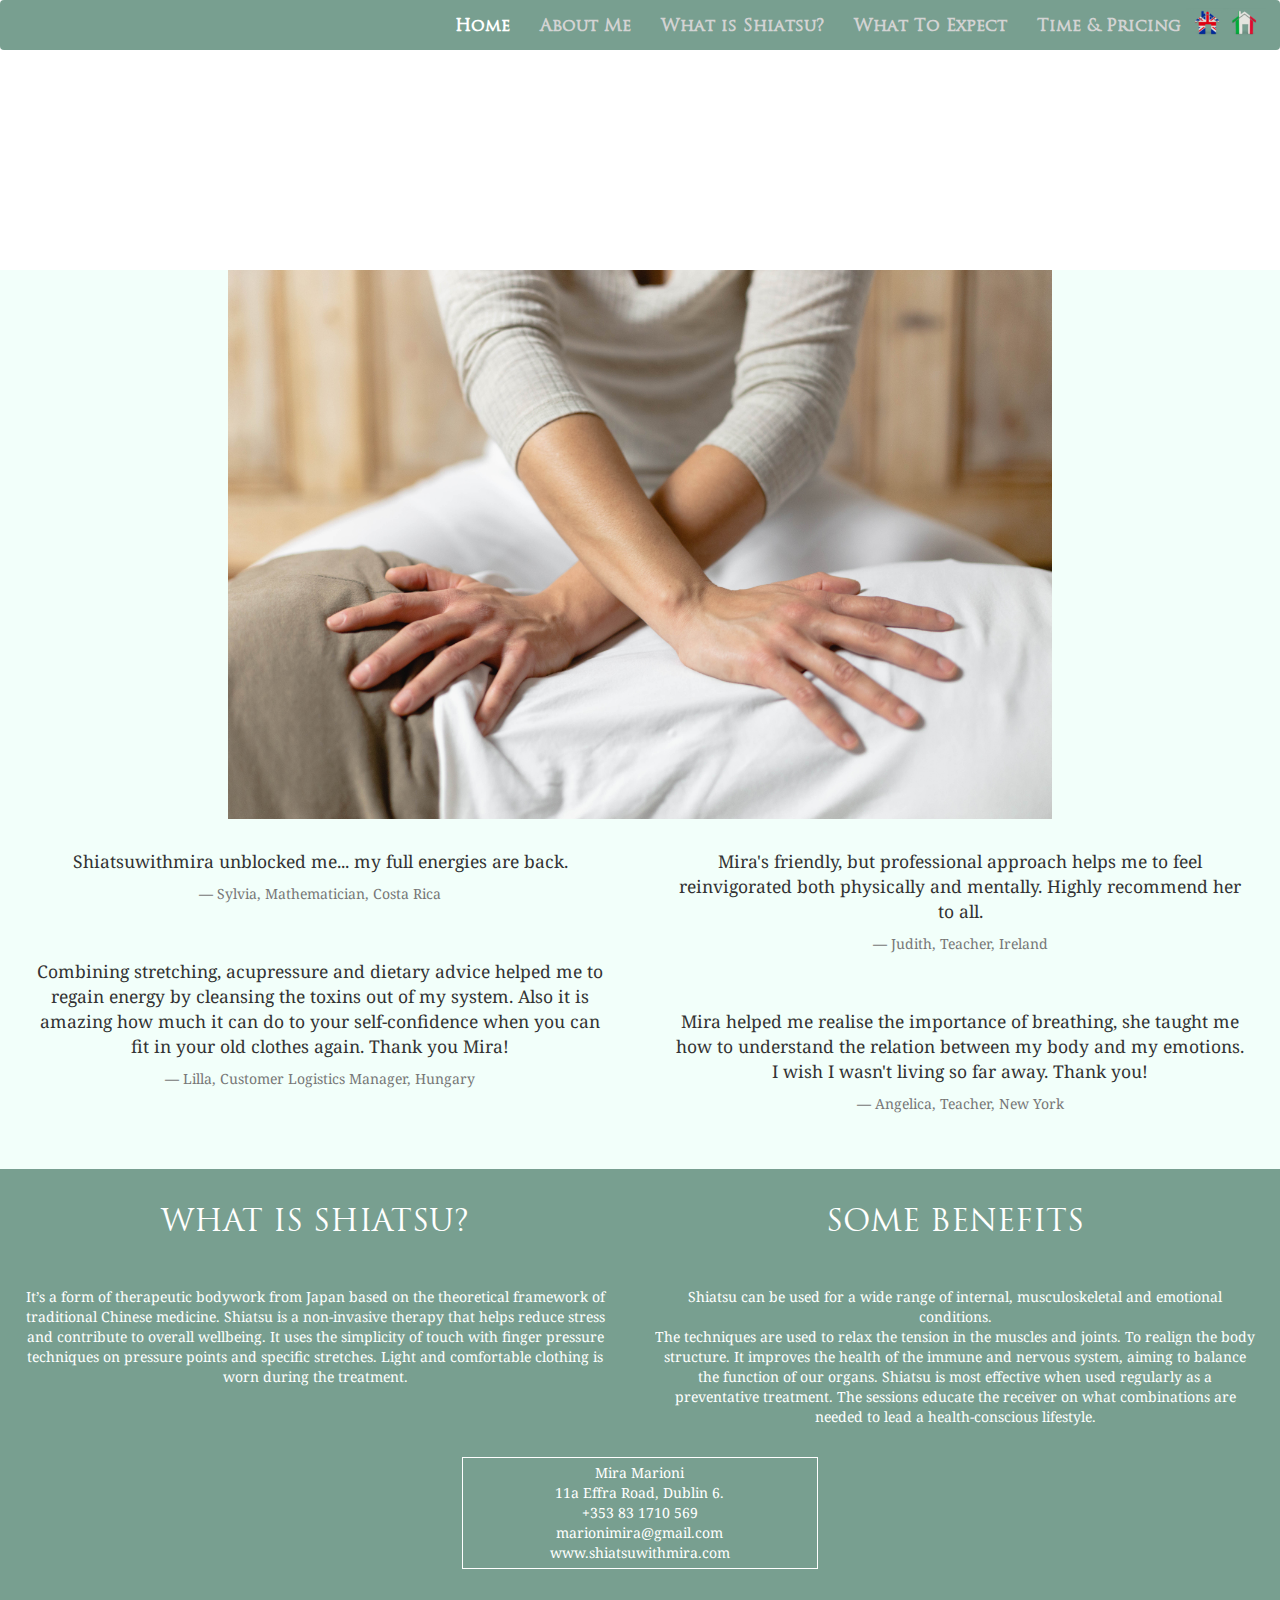
<file: index.html>
<!DOCTYPE html>
<html lang="en-us">

<head>
	<meta charset="utf-8">
	<meta name="viewport" content="width=device-width, initial-scale=1.0">
	<title>Shiatsu With Mira </title>
	<link rel="stylesheet" href="https://maxcdn.bootstrapcdn.com/bootstrap/3.3.7/css/bootstrap.min.css">
	<link href="https://fonts.googleapis.com/css?family=Roboto:400,400i,700,700i" rel="stylesheet">
	<link href="https://fonts.googleapis.com/css?family=Dancing+Script|Cinzel" rel="stylesheet">
	<link href="https://fonts.googleapis.com/css?family=Noto+Serif&display=swap" rel="stylesheet">
	<link rel="stylesheet" href="css/style.css">
	<script type="text/javascript" src="js/script.js"></script>
</head>

<body>
	<nav class="navbar navbar-default">
		<div class="container-fluid">
			<div class="navbar-header">

				<button type="button" class="navbar-toggle collapsed" data-toggle="collapse" data-target="#navbar">
                    <span class="sr-only">Toggle navigation</span>
                    <span class="icon-bar"></span>
                    <span class="icon-bar"></span>
                    <span class="icon-bar"></span>
                </button>
			</div>

			<div class="navbar-collapse collapse" id="navbar">
				<ul class="nav navbar-nav navbar-right">
					<li class="active"><a href="index.html">Home</a></li>
					<li><a href="about.html">About Me</a></li>
					<li><a href="shiatsu.html">What is Shiatsu?</a></li>
					<li><a href="expect.html">What To Expect</a></li>
					<li><a href="contact.html">Time & Pricing</a></li>
					<li><button class="selectLanguage" onclick="javascript:selectEnglish()"><img src="images/english.png" height="32"></button>
						<button class="selectLanguage" onclick="javascript:selectItalian()"><img src="images/italian.png" height="32"></button>
					</li>
				</ul>
			</div>
		</div>
	</nav>
	<div class="outer">
		<div class="callout-container">
		</div>
	</div>

	<div class="container-wrapper">
		<div class="container-fluid quotes-container content-container">
			<!-- Testimonials -->
			<section class="quotes">

				<div class="row">
					<div class="col-sm-12 col-md-8 col-md-offset-2">
						<div class="media">

							<div class="media-body">
								<img style="margin-bottom: 20px;" width="100%" src="images/homepage.jpg">
							</div>
							</div>
						</div>
					</div>
					<div class="row">

						<div class="col-sm-12 col-md-6">
							<div class="media">

								<div class="media-body">
									<blockquote class="quote">
										<p>Shiatsuwithmira unblocked me... my full energies are back.</p>
										<footer>Sylvia, Mathematician, Costa Rica</footer>
									</blockquote>
								</div>
							</div>
							<div class="media">

								<div class="media-body">
									<blockquote class="quote">
										<p>Combining stretching, acupressure and dietary advice helped me to regain
											energy by cleansing the toxins out of my system. Also it is amazing how much
											it can do to your self-confidence when you can fit in your old clothes
											again. Thank you Mira!</p>
										<footer>Lilla, Customer Logistics Manager, Hungary</footer>
									</blockquote>
								</div>
							</div>
						</div>
						<div class="col-sm-12 col-md-6">
							<div class="media">
								<div class="media-body">
									<blockquote class="quote">
										<p>Mira's friendly, but professional approach helps me to feel reinvigorated
											both physically and mentally. Highly recommend her to all. </p>
										<footer>Judith, Teacher, Ireland</footer>
									</blockquote>
								</div>
							</div>
							<div class="media">
								<div class="media-body">
									<blockquote class="quote">
										<p>Mira helped me realise the importance of breathing, she taught me how to
											understand the relation between my body and my emotions. I wish I wasn't
											living so far away. Thank you!</p>
										<footer>Angelica, Teacher, New York</footer>
									</blockquote>
								</div>
							</div>
						</div>
					</div>
			</section>
			<!--/Testimonials-->
		</div>
	</div>
	<div class="container-wrapper">
		<div class="container-fluid about-container content-container">
			<!-- /Shiatsu Benefits -->

			<section class="quotes">
				<div class="row">
					<div class="col-sm-6">
						<div class="media">
							<div class="media-left">
								<div class="page-header">
									<h2 class="text-uppercase"><a href="shiatsu.html">What is Shiatsu?</a></h2>
								</div>
								<p>
									It’s a form of therapeutic bodywork from Japan based on the theoretical framework of
									traditional Chinese medicine. Shiatsu is a non-invasive therapy that helps reduce
									stress and contribute to overall wellbeing. It uses the simplicity of touch with
									finger pressure techniques on pressure points and specific stretches. Light and
									comfortable clothing is worn during the treatment.
								</p>
							</div>
						</div>
					</div>
					<div class="col-sm-6">
						<div class="media">
							<div class="media-left">
								<div class="page-header">
									<h2 class="text-uppercase"><a href="expect.html">Some benefits</a></h2>
								</div>
								<p>
									<p>
										Shiatsu can be used for a wide range of internal, musculoskeletal and emotional
										conditions.<br />
The techniques are used to relax the tension in the muscles and joints. To realign the body structure. It
improves the health of the immune and nervous system, aiming to balance the function of our organs.
Shiatsu is most effective when used regularly as a preventative treatment. The sessions educate the
receiver on what combinations are needed to lead a health-conscious lifestyle.
									</p>
									</p>
							</div>
						</div>
					</div>
				</div>
				<div class="row">
					<div class="col-md-4 col-md-offset-4">
						<div class="contact-box">
							Mira Marioni<br> 11a Effra Road, Dublin 6.<br> +353 83 1710 569<br>
							<a href="mailto:marionimira@gmail.com">marionimira@gmail.com</a>
							<br>www.shiatsuwithmira.com
                                    </div>
						</div>
					</div>
			</section>
			<!--/Testimonials-->
		</div>
	</div>



	<script src="https://code.jquery.com/jquery-3.2.1.min.js"
		integrity="sha256-hwg4gsxgFZhOsEEamdOYGBf13FyQuiTwlAQgxVSNgt4=" crossorigin="anonymous"></script>
	<script src="https://maxcdn.bootstrapcdn.com/bootstrap/3.3.7/js/bootstrap.min.js"
		integrity="sha384-Tc5IQib027qvyjSMfHjOMaLkfuWVxZxUPnCJA7l2mCWNIpG9mGCD8wGNIcPD7Txa" crossorigin="anonymous">
	</script>
	<script>
		$(document).ready(function() {
            if ($(".callout-container").css("display") == "none") {
            $(".callout-container").css("display", "flex").hide().fadeIn(5000)
            }
        });
	</script>
</body>
</file>
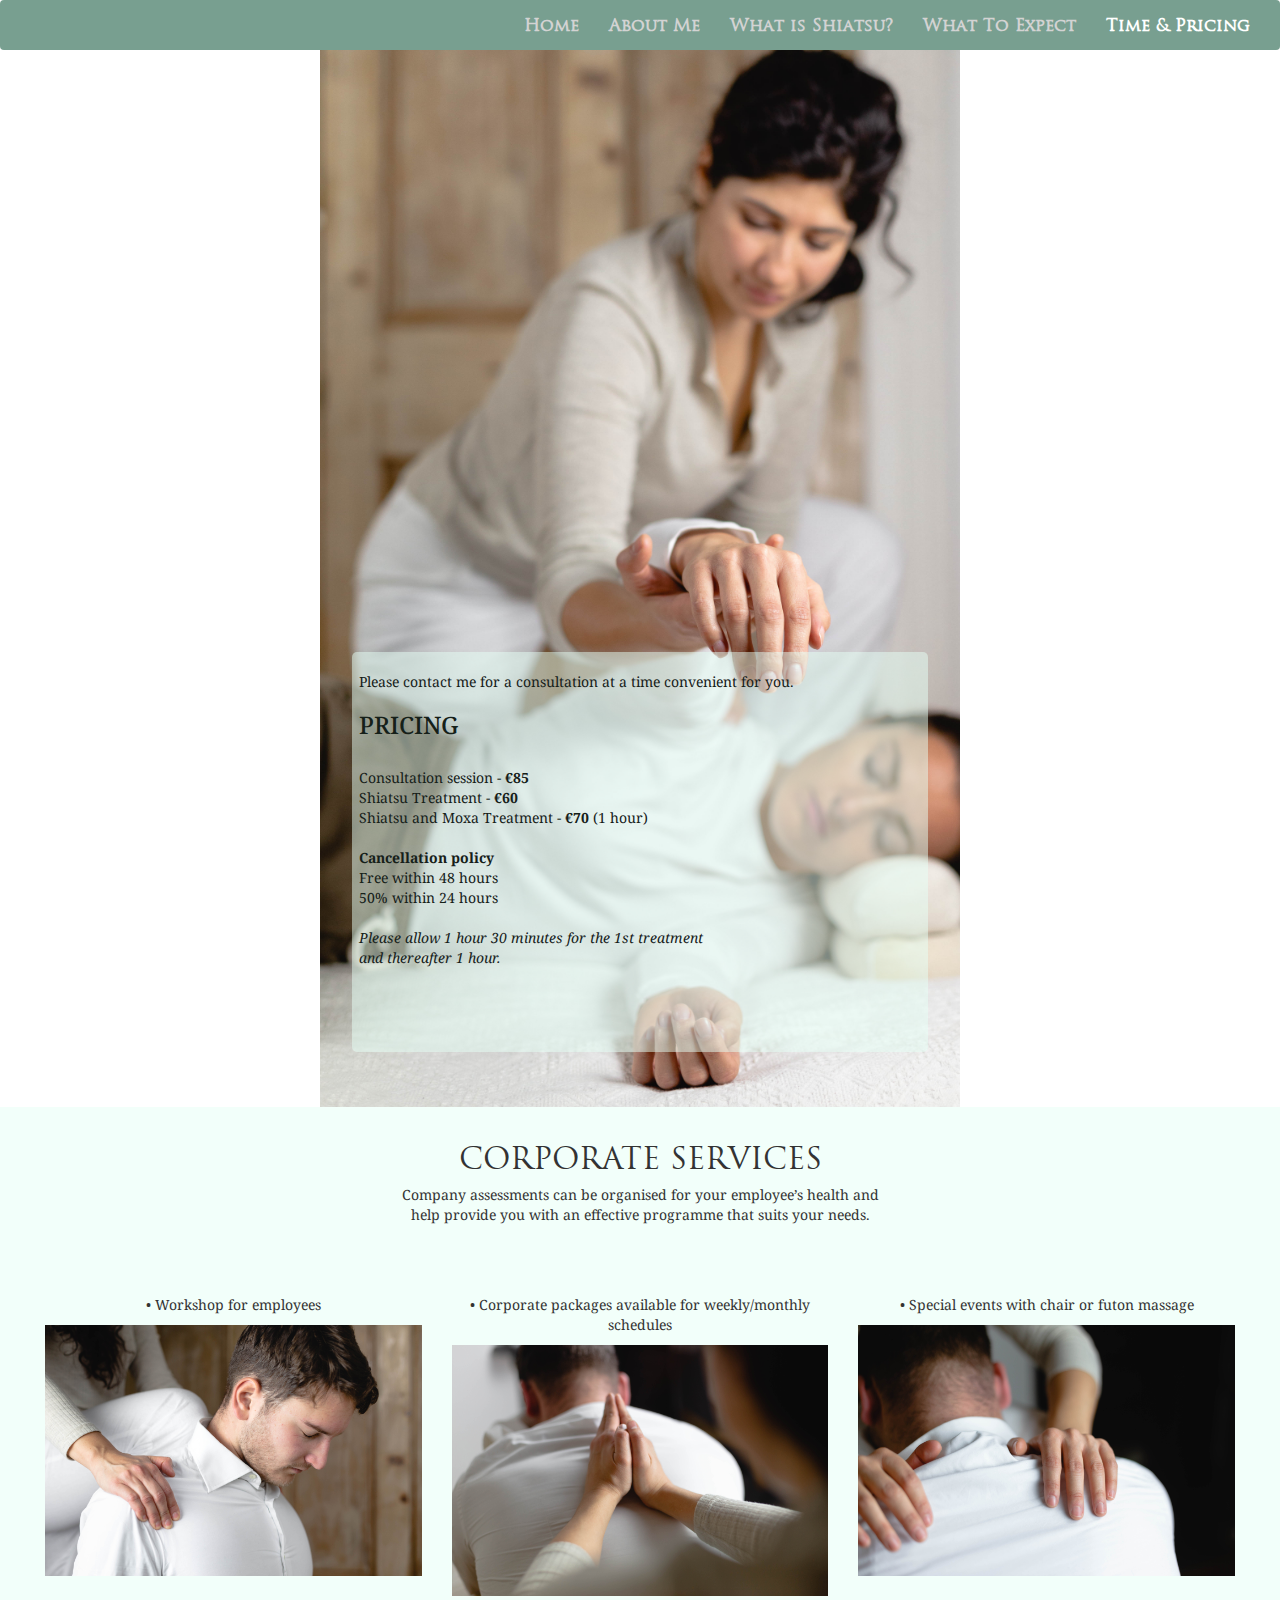
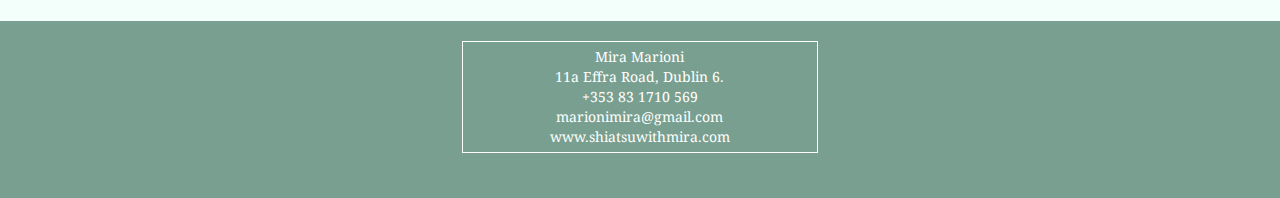
<file: contact.html>
<!DOCTYPE html>
<html lang="en-us">

<head>
	<meta charset="utf-8">
	<meta name="viewport" content="width=device-width, initial-scale=1.0">
	<title>Shiatsu With Mira </title>
	<link rel="stylesheet" href="https://maxcdn.bootstrapcdn.com/bootstrap/3.3.7/css/bootstrap.min.css">
	<link href="https://fonts.googleapis.com/css?family=Roboto:400,400i,700,700i" rel="stylesheet">
	<link href="https://fonts.googleapis.com/css?family=Dancing+Script|Cinzel" rel="stylesheet">
	<link href="https://fonts.googleapis.com/css?family=Noto+Serif&display=swap" rel="stylesheet">
	<link rel="stylesheet" href="css/style.css">
</head>

<body>
	<nav class="navbar navbar-default">
		<div class="container-fluid">
			<div class="navbar-header">
				<button type="button" class="navbar-toggle collapsed" data-toggle="collapse" data-target="#navbar">
                    <span class="sr-only">Toggle navigation</span>
                    <span class="icon-bar"></span>
                    <span class="icon-bar"></span>
                    <span class="icon-bar"></span>
                </button>
			</div>

			<div class="navbar-collapse collapse" id="navbar">
				<ul class="nav navbar-nav navbar-right">
					<li><a href="index.html">Home</a></li>
					<li><a href="about.html">About Me</a></li>
					<li><a href="shiatsu.html">What is Shiatsu?</a></li>
					<li><a href="expect.html">What To Expect</a></li>
					<li class="active"><a href="contact.html">Time & Pricing</a></li>
				</ul>
			</div>
		</div>
	</nav>
	<div class="pricing-container">
		<div class="pricing-content">
			<div class="pricing-box">
            <br>
				<p>Please contact me for a consultation at a time convenient for you.</p>
					<h3>PRICING</h3><br>
            Consultation session - <b>€85</b><br>
            Shiatsu Treatment - <b>€60</b><br>
            Shiatsu and Moxa Treatment - <b>€70</b> (1 hour)<br><br>
					<b>Cancellation policy</b><br>
            Free within 48 hours<br>
            50% within 24 hours<br><br>
					<i>Please allow 1 hour 30 minutes for the 1st treatment <br>and thereafter 1 hour.</i><br>
            </div>
			</div>

		</div>

		<div class="container-wrapper">
			<div class="container-fluid quotes-container content-container">
				<!-- /Testimonials -->
				<section class="quotes">
					<div class="row">
						<div class="col-sm-12">
							<div class="page-header">
								<h2 class="text-uppercase">Corporate Services</h2>
								<p>Company assessments can be organised for your employee’s health and<br>
                            help provide you with an effective programme that suits your needs.</p>
									<br><br><br>
									<div class="col-md-4">
                                    <p>• Workshop for employees</p>
										<img class="bm" src="./images/price2.jpg" alt="Shiatsu With Mira" width="100%">
                                    </div>
									<div class="col-md-4">
                                        <p>• Corporate packages available for weekly/monthly schedules</p>
											<img class="bm" src="./images/price3.jpg" alt="Shiatsu With Mira" width="100%">
                                    </div>
									<div class="col-md-4">
                                        <p>• Special events with chair or futon massage</p>
											<img class="bm" src="./images/price.jpg" alt="Shiatsu With Mira" width="100%">
                                    </div>
											</div>
										</div>
									</div>
							</div>
						</div>
						<div class="container-fluid about-container content-container">
							<!-- /Shiatsu Benefits -->
							<div class="row">
								<div class="col-md-4 col-md-offset-4">
									<div class="contact-box">
										Mira Marioni<br> 11a Effra Road, Dublin 6.<br> +353 83 1710 569<br>
										<a href="mailto:marionimira@gmail.com">marionimira@gmail.com</a>
										<br>www.shiatsuwithmira.com
                                    </div>
								</div>
							</div>

								<script src="https://code.jquery.com/jquery-3.2.1.min.js"
									integrity="sha256-hwg4gsxgFZhOsEEamdOYGBf13FyQuiTwlAQgxVSNgt4="
									crossorigin="anonymous"></script>
								<script src="https://maxcdn.bootstrapcdn.com/bootstrap/3.3.7/js/bootstrap.min.js"
									integrity="sha384-Tc5IQib027qvyjSMfHjOMaLkfuWVxZxUPnCJA7l2mCWNIpG9mGCD8wGNIcPD7Txa"
									crossorigin="anonymous">
								</script>
								<script type="text/javascript" src="js/script.js"></script>
								<script>
									$(document).ready(function() {
            $(".callout-container").css("display", "flex").hide().fadeIn(5000)
        });
								</script>
</body>
</file>
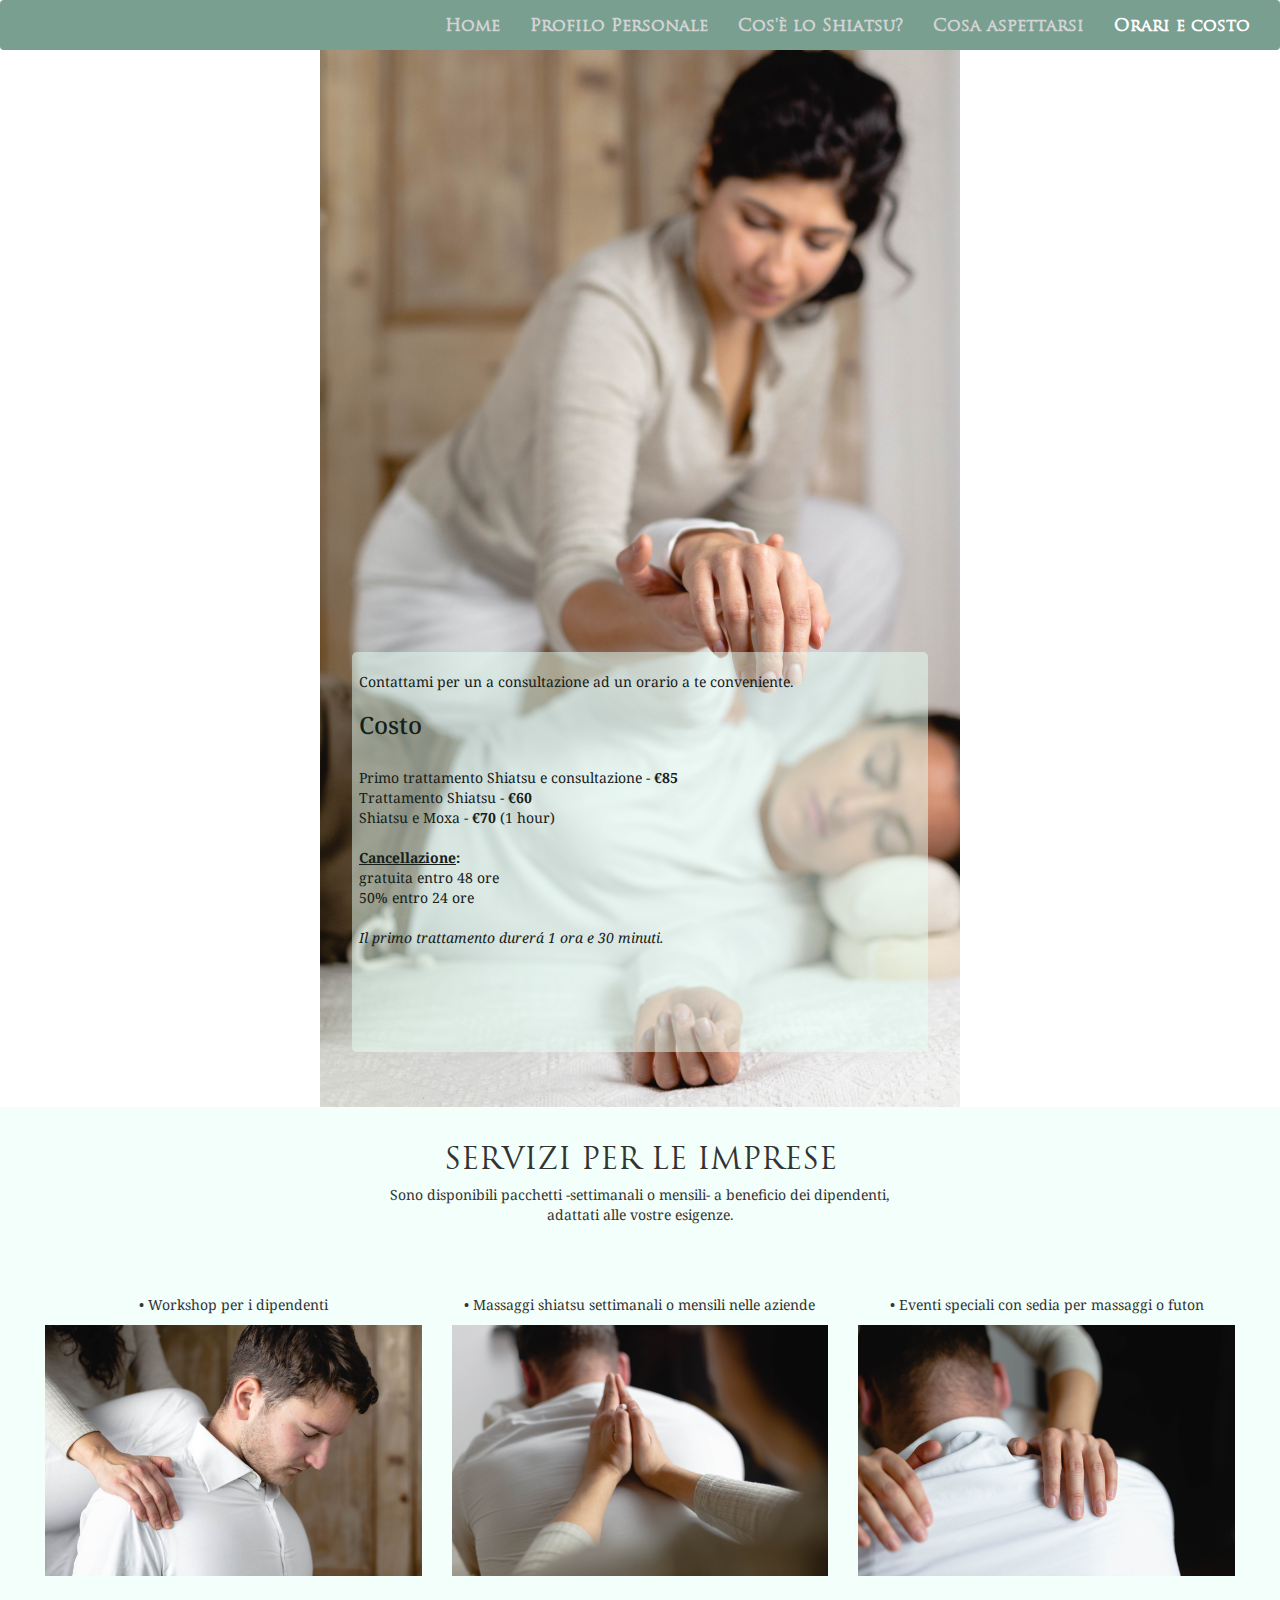
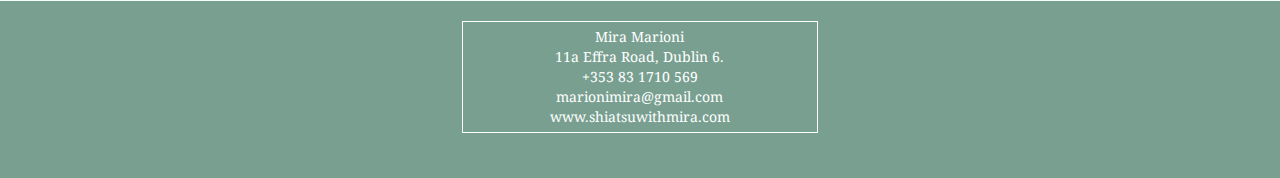
<file: contact_it.html>
<!DOCTYPE html>
<html lang="en-us">

<head>
	<meta charset="utf-8">
	<meta name="viewport" content="width=device-width, initial-scale=1.0">
	<title>Shiatsu With Mira </title>
	<link rel="stylesheet" href="https://maxcdn.bootstrapcdn.com/bootstrap/3.3.7/css/bootstrap.min.css">
	<link href="https://fonts.googleapis.com/css?family=Roboto:400,400i,700,700i" rel="stylesheet">
	<link href="https://fonts.googleapis.com/css?family=Dancing+Script|Cinzel" rel="stylesheet">
	<link href="https://fonts.googleapis.com/css?family=Noto+Serif&display=swap" rel="stylesheet">
	<link rel="stylesheet" href="css/style.css">
</head>

<body>
	<nav class="navbar navbar-default">
		<div class="container-fluid">
			<div class="navbar-header">
				<button type="button" class="navbar-toggle collapsed" data-toggle="collapse" data-target="#navbar">
                    <span class="sr-only">Toggle navigation</span>
                    <span class="icon-bar"></span>
                    <span class="icon-bar"></span>
                    <span class="icon-bar"></span>
                </button>
			</div>

			<div class="navbar-collapse collapse" id="navbar">
				<ul class="nav navbar-nav navbar-right">
					<li><a href="index_it.html">Home</a></li>
					<li><a href="about_it.html">Profilo Personale</a></li>
					<li><a href="shiatsu_it.html">Cos'è lo Shiatsu?</a></li>
					<li><a href="expect_it.html">Cosa aspettarsi</a></li>
					<li class="active"><a href="contact_it.html">Orari e costo</a></li>
				</ul>
			</div>
		</div>
	</nav>
	<div class="pricing-container">
		<div class="pricing-content">
			<div class="pricing-box">
				<br />
				<p>Contattami per un a consultazione ad un orario a te conveniente. </p>
				<h3>Costo</h3><br>
            Primo trattamento Shiatsu e consultazione - <b>€85</b><br>
            Trattamento Shiatsu - <b>€60</b><br>
            Shiatsu e Moxa - <b>€70</b> (1 hour)<br><br>
				<b><u>Cancellazione</u>:</b><br>
            gratuita entro 48 ore<br>
            50% entro 24 ore<br><br>
				<i>Il primo trattamento durerá 1 ora e 30 minuti.</i><br>
            </div>
			</div>

		</div>

		<div class="container-wrapper">
			<div class="container-fluid quotes-container content-container">
				<!-- /Testimonials -->
				<section class="quotes">
					<div class="row">
						<div class="col-sm-12">
							<div class="page-header">
								<h2 class="text-uppercase">Servizi per le imprese</h2>
								<p>Sono disponibili pacchetti -settimanali o mensili- a beneficio dei dipendenti,<br>
                                adattati alle vostre esigenze.</p>
									<br><br><br>
									<div class="col-md-4">
										<p>• Workshop per i dipendenti</p>
										<img class="bm" src="./images/price2.jpg" alt="Shiatsu With Mira" width="100%">
                                    </div>
										<div class="col-md-4">
											<p>• Massaggi shiatsu settimanali o mensili nelle aziende</p>
											<img class="bm" src="./images/price3.jpg" alt="Shiatsu With Mira" width="100%">
                                    </div>
											<div class="col-md-4">
												<p>• Eventi speciali con sedia per massaggi o futon</p>
												<img class="bm" src="./images/price.jpg" alt="Shiatsu With Mira" width="100%">
                                    </div>
											</div>
										</div>
									</div>
							</div>
						</div>
						<div class="container-fluid about-container content-container">
							<!-- /Shiatsu Benefits -->
							<div class="row">
								<div class="col-md-4 col-md-offset-4">
									<div class="contact-box">
										Mira Marioni<br> 11a Effra Road, Dublin 6.<br> +353 83 1710 569<br>
										<a href="mailto:marionimira@gmail.com">marionimira@gmail.com</a>
										<br>www.shiatsuwithmira.com
                    </div>
									</div>
								</div>

								<script src="https://code.jquery.com/jquery-3.2.1.min.js"
									integrity="sha256-hwg4gsxgFZhOsEEamdOYGBf13FyQuiTwlAQgxVSNgt4="
									crossorigin="anonymous"></script>
								<script src="https://maxcdn.bootstrapcdn.com/bootstrap/3.3.7/js/bootstrap.min.js"
									integrity="sha384-Tc5IQib027qvyjSMfHjOMaLkfuWVxZxUPnCJA7l2mCWNIpG9mGCD8wGNIcPD7Txa"
									crossorigin="anonymous">
								</script>
								<script type="text/javascript" src="js/script.js"></script>
								<script>
									$(document).ready(function() {
            $(".callout-container").css("display", "flex").hide().fadeIn(5000)
        });
								</script>
</body>
</file>
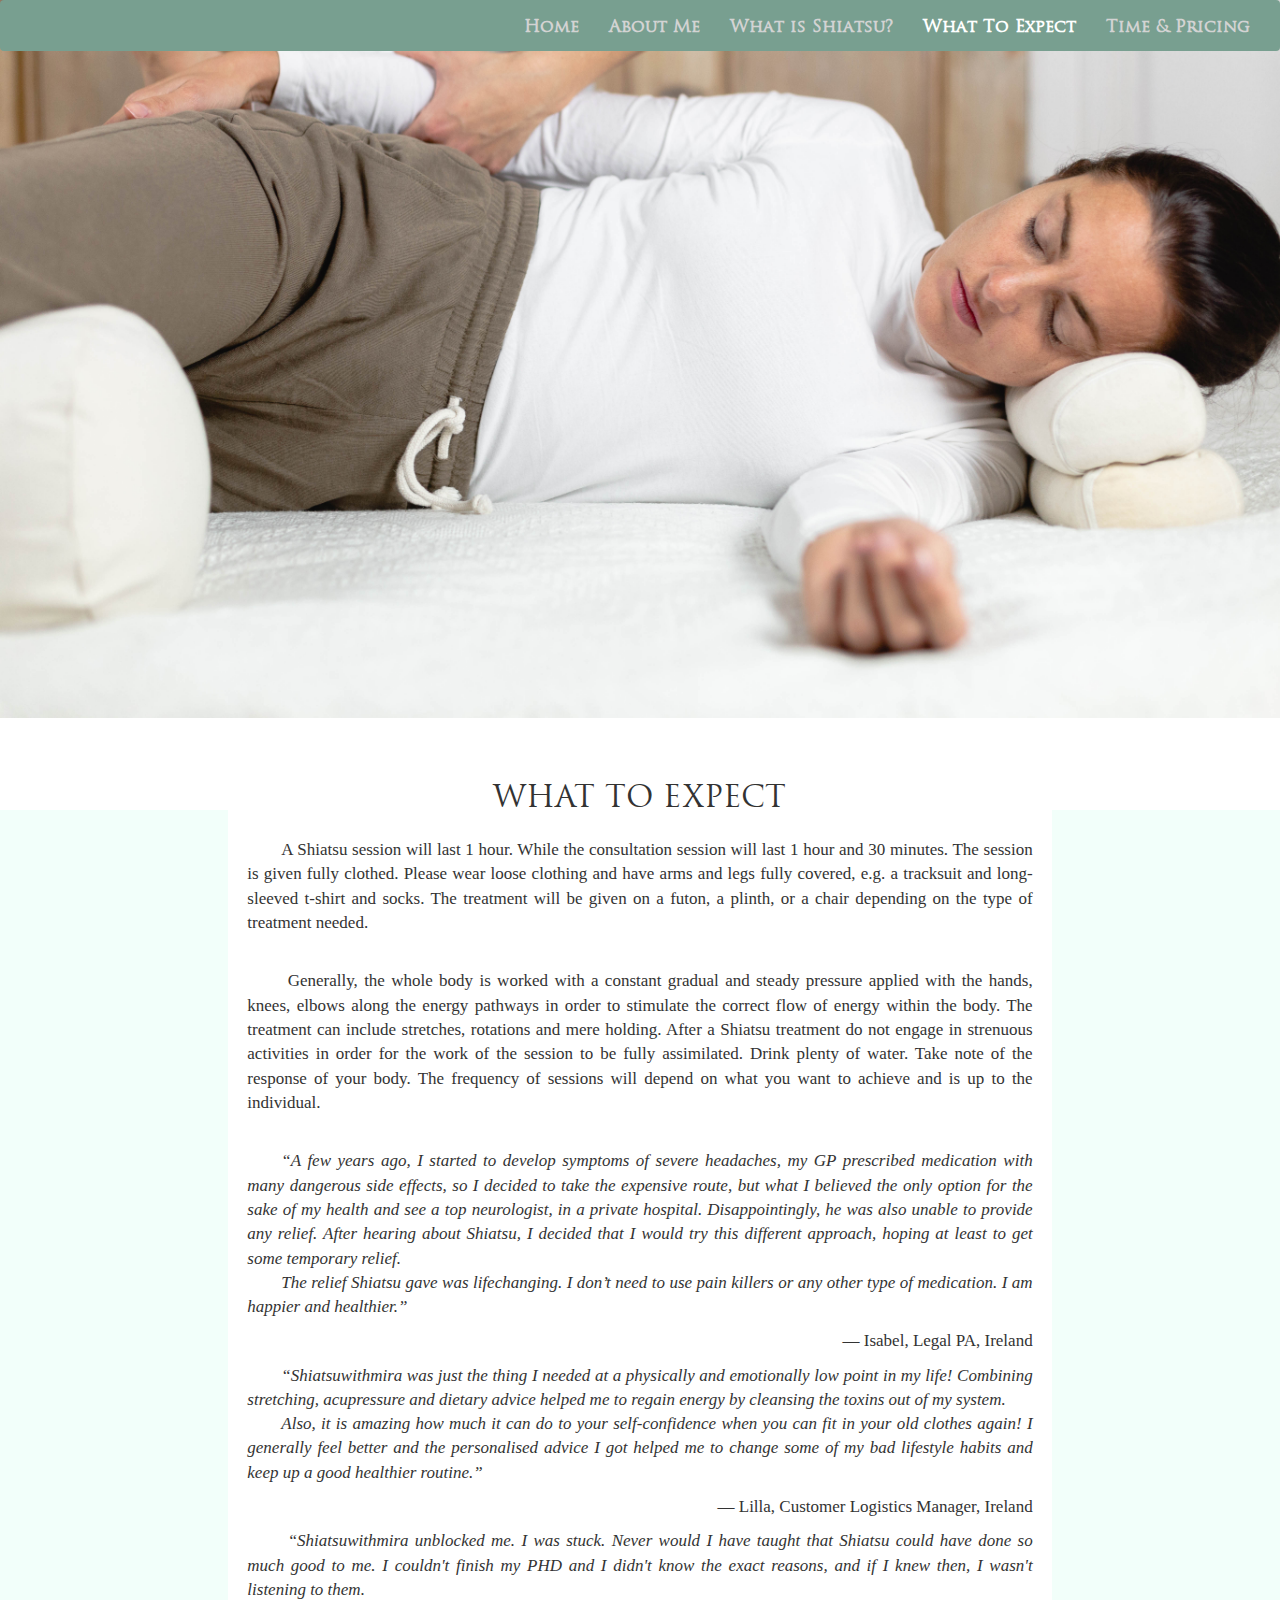
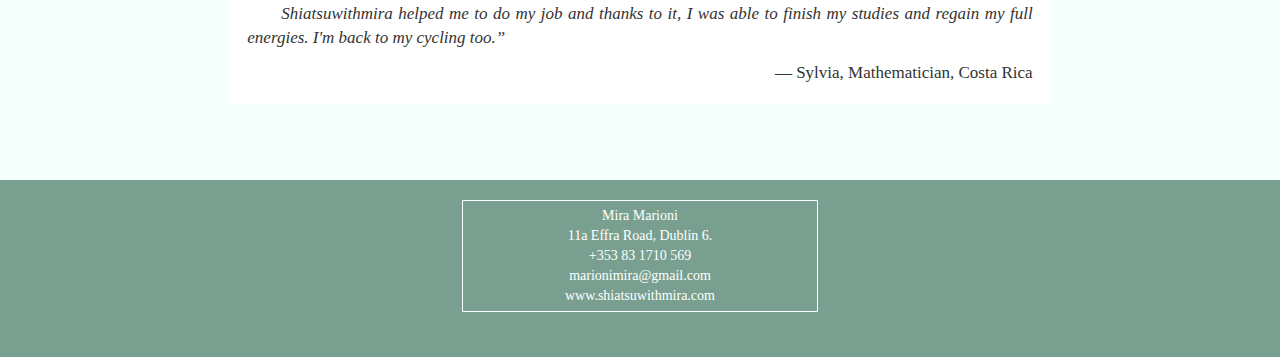
<file: expect.html>
<!DOCTYPE html>
<html lang="en-us">

<head>
	<meta charset="utf-8">
	<meta name="viewport" content="width=device-width, initial-scale=1.0">
	<title>Shiatsu With Mira </title>
	<link rel="stylesheet" href="https://maxcdn.bootstrapcdn.com/bootstrap/3.3.7/css/bootstrap.min.css">
	<link href="https://fonts.googleapis.com/css?family=Roboto:400,400i,700,700i" rel="stylesheet">
	<link href="https://fonts.googleapis.com/css?family=Dancing+Script|Cinzel" rel="stylesheet">
	<link rel="stylesheet" href="css/style.css">
</head>

<body>
	<nav class="navbar navbar-default">
		<div class="container-fluid alert-container hidden-md">
			<div class="row">
				<div class="col-md-6">
				</div>
			</div>
		</div>

		<div class="container-fluid">
			<div class="navbar-header">
				<button type="button" class="navbar-toggle collapsed" data-toggle="collapse" data-target="#navbar">
                    <span class="sr-only">Toggle navigation</span>
                    <span class="icon-bar"></span>
                    <span class="icon-bar"></span>
                    <span class="icon-bar"></span>
                </button>
			</div>

			<div class="navbar-collapse collapse" id="navbar">
				<ul class="nav navbar-nav navbar-right">
					<li><a href="index.html">Home</a></li>
					<li><a href="about.html">About Me</a></li>
					<li><a href="shiatsu.html">What is Shiatsu?</a></li>
					<li class="active"><a href="expect.html">What To Expect</a></li>
					<li><a href="contact.html">Time & Pricing</a></li>
				</ul>
			</div>
		</div>
	</nav>
	<!-- /callout -->
	</div>

	<div class="container-wrapper">
		<div class="container-fluid whatexpect-container content-container">
		</div>
		<div class="container-fluid quotes-container">
			<!-- /Testimonials -->
			<section class="expect">
				<div class="row">

					<div class="col-sm-8 col-sm-offset-2">
						<div class="expect-text">
							<div class="page-header">
								<h2 class="text-uppercase">What To Expect</h2>
							</div>
							<p class="text-justify">&emsp;&emsp;A Shiatsu session will last 1 hour. While the
								consultation session
								will last 1 hour and 30 minutes. The session is given fully clothed. Please wear loose
								clothing and have arms and legs fully covered, e.g. a tracksuit and long-sleeved t-shirt
								and socks. The treatment will be given on a futon, a plinth, or a chair depending on the
								type of treatment needed.</p>
							<br>
							<p class="text-justify">&emsp;&emsp;
								Generally, the whole body is worked with a constant gradual and steady pressure applied
								with the hands, knees, elbows along the energy pathways in order to stimulate the
								correct flow of energy within the body. The treatment can include stretches, rotations
								and mere holding. After a Shiatsu treatment do not engage in strenuous activities in
								order for the work of the session to be fully assimilated. Drink plenty of water. Take
								note of the response of your body. The frequency of sessions will depend on what you
								want to achieve and is up to the individual.
							</p>
							<br>
							<p class="text-justify">
								<em>&emsp;&emsp;“A few years ago, I started to develop symptoms of severe headaches, my GP prescribed
								medication with many dangerous side effects, so I decided to take the expensive route,
								but what I believed the only option for the sake of my health and see a top neurologist,
								in a private hospital. Disappointingly, he was also unable to provide any relief.
								After hearing about Shiatsu, I decided that I would try this different approach, hoping
								at least to get some temporary relief.<br />
								&emsp;&emsp;The relief Shiatsu gave was lifechanging. I don’t need to use pain killers or any other
								type of medication. I am happier and healthier.”</em>
								<p class="quotefooter">&mdash; Isabel, Legal PA, Ireland</p>
							</p>
							<p class="text-justify">
								<em>&emsp;&emsp;“Shiatsuwithmira was just the thing I needed at a physically and emotionally low point in my life! Combining stretching, acupressure and dietary advice helped me to regain energy by cleansing the toxins out of my system.<br />
&emsp;&emsp;Also, it is amazing how much it can do to your self-confidence when you can fit in your old clothes again! I generally feel better and the personalised advice I got helped me to change some of my bad lifestyle habits and keep up a good healthier routine.”</em>
								<p class="quotefooter">&mdash; Lilla, Customer Logistics Manager, Ireland </p>
							</p>
                            <p class="text-justify">
                            <em>&emsp;&emsp;
                            “Shiatsuwithmira unblocked me. I was stuck. Never would I have taught that Shiatsu could have done so much good to me. I couldn't finish my PHD and I didn't know the exact reasons, and if I knew then, I wasn't listening to them.<br />
&emsp;&emsp;Shiatsuwithmira helped me to do my job and thanks to it, I was able to finish my studies and regain my full energies.
I'm back to my cycling too.”
                            </em>
                            <p class="quotefooter">&mdash; Sylvia, Mathematician, Costa Rica</p>
                            </p>
						</div>
					</div>
				</div>

			</section>
		</div>
		<!--/Testimonials-->

		<div class="container-fluid about-container content-container">
			<!-- /Shiatsu Benefits -->
			<div class="row">
				<div class="col-md-4 col-md-offset-4">
					<div class="contact-box">
						Mira Marioni<br> 11a Effra Road, Dublin 6.<br> +353 83 1710 569<br>
						<a href="mailto:marionimira@gmail.com">marionimira@gmail.com</a>
						<br>www.shiatsuwithmira.com
                                    </div>
					</div>
				</div>


				<script src="https://code.jquery.com/jquery-3.2.1.min.js"
					integrity="sha256-hwg4gsxgFZhOsEEamdOYGBf13FyQuiTwlAQgxVSNgt4=" crossorigin="anonymous"></script>
				<script src="https://maxcdn.bootstrapcdn.com/bootstrap/3.3.7/js/bootstrap.min.js"
					integrity="sha384-Tc5IQib027qvyjSMfHjOMaLkfuWVxZxUPnCJA7l2mCWNIpG9mGCD8wGNIcPD7Txa"
					crossorigin="anonymous"></script>
				<script>
					$(document).ready(function() {
            $(".callout-container").css("display", "flex").hide().fadeIn(5000)
        });
				</script>
</body>
</file>
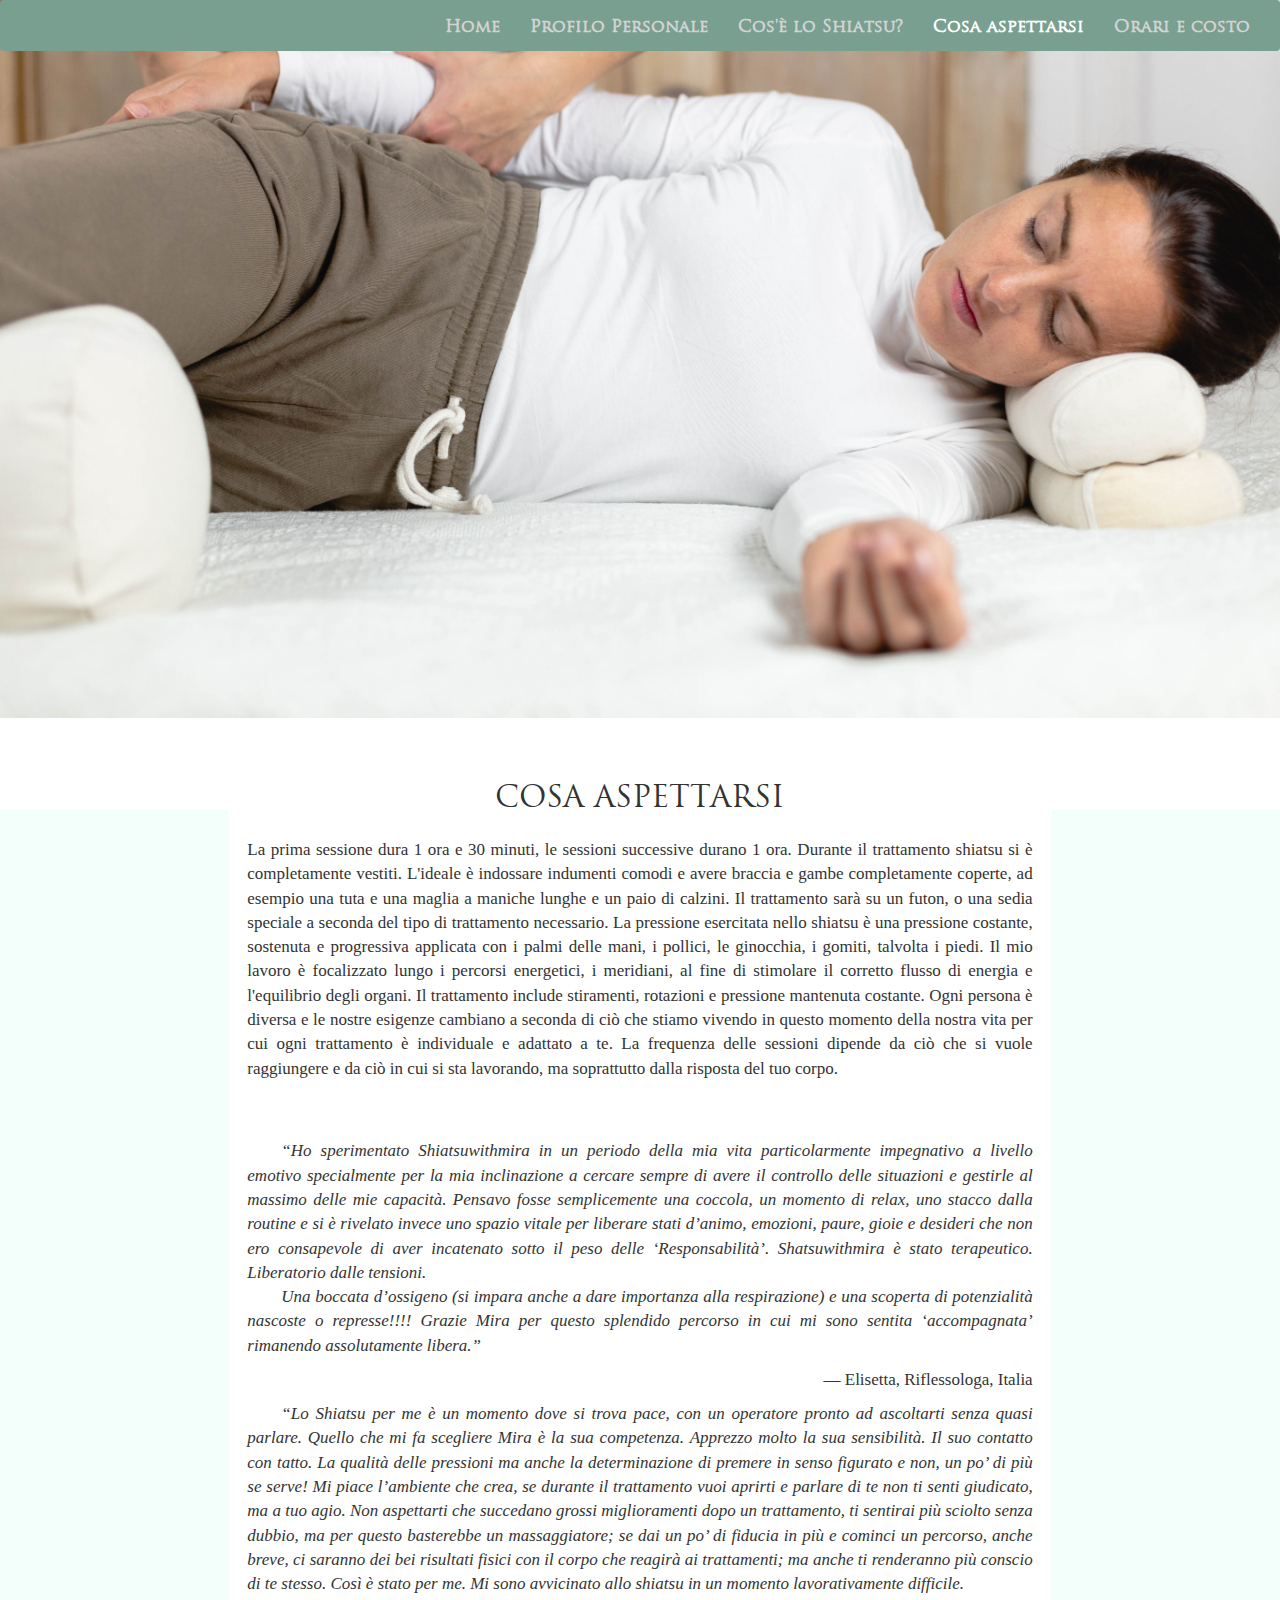
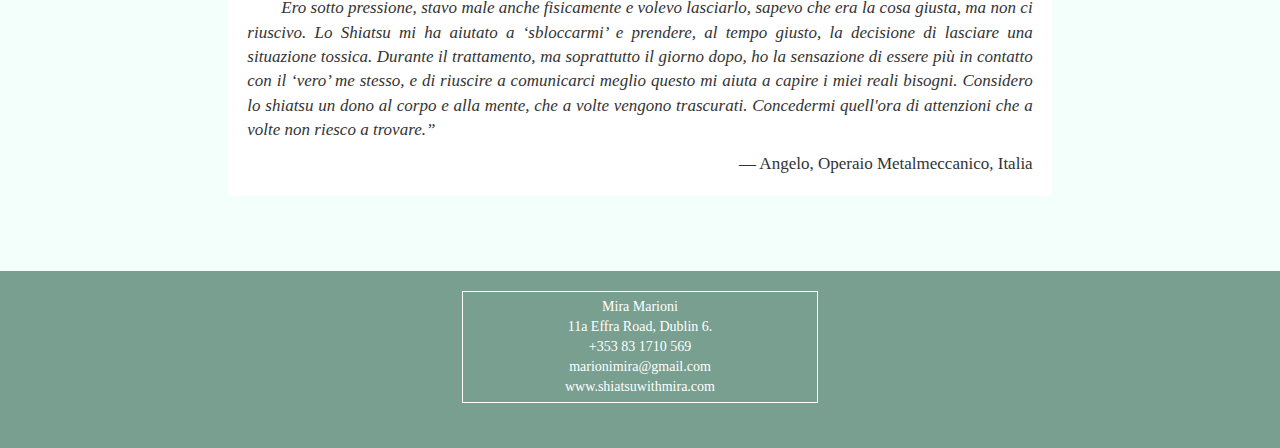
<file: expect_it.html>
<!DOCTYPE html>
<html lang="en-us">

<head>
	<meta charset="utf-8">
	<meta name="viewport" content="width=device-width, initial-scale=1.0">
	<title>Shiatsu With Mira </title>
	<link rel="stylesheet" href="https://maxcdn.bootstrapcdn.com/bootstrap/3.3.7/css/bootstrap.min.css">
	<link href="https://fonts.googleapis.com/css?family=Roboto:400,400i,700,700i" rel="stylesheet">
	<link href="https://fonts.googleapis.com/css?family=Dancing+Script|Cinzel" rel="stylesheet">
	<link rel="stylesheet" href="css/style.css">
</head>

<body>
	<nav class="navbar navbar-default">
		<div class="container-fluid alert-container hidden-md">
			<div class="row">
				<div class="col-md-6">
				</div>
			</div>
		</div>

		<div class="container-fluid">
			<div class="navbar-header">
				<button type="button" class="navbar-toggle collapsed" data-toggle="collapse" data-target="#navbar">
                    <span class="sr-only">Toggle navigation</span>
                    <span class="icon-bar"></span>
                    <span class="icon-bar"></span>
                    <span class="icon-bar"></span>
                </button>
			</div>

			<div class="navbar-collapse collapse" id="navbar">
				<ul class="nav navbar-nav navbar-right">
					<li><a href="index_it.html">Home</a></li>
					<li><a href="about_it.html">Profilo Personale</a></li>
					<li><a href="shiatsu_it.html">Cos'è lo Shiatsu?</a></li>
					<li class="active"><a href="expect_it.html">Cosa aspettarsi</a></li>
					<li><a href="contact_it.html">Orari e costo</a></li>
				</ul>
			</div>
		</div>
	</nav>
	<!-- /callout -->
	</div>

	<div class="container-wrapper">
		<div class="container-fluid whatexpect-container content-container">
		</div>
		<div class="container-fluid quotes-container">
			<!-- /Testimonials -->
			<section class="expect">
				<div class="row">

					<div class="col-sm-8 col-sm-offset-2">
						<div class="expect-text">
							<div class="page-header">
								<h2 class="text-uppercase">COSA ASPETTARSI</h2>
							</div>
							<p class="text-justify">La prima sessione dura 1 ora e 30 minuti, le sessioni successive
								durano 1 ora. Durante il trattamento shiatsu si è completamente vestiti. L'ideale è
								indossare indumenti comodi e avere braccia e gambe completamente coperte, ad esempio una
								tuta e una maglia a maniche lunghe e un paio di calzini. Il trattamento sarà su un
								futon, o una sedia speciale a seconda del tipo di trattamento necessario.
								La pressione esercitata nello shiatsu è una pressione costante, sostenuta e progressiva
								applicata con i palmi delle mani, i pollici, le ginocchia, i gomiti, talvolta i piedi.
								Il mio lavoro è focalizzato lungo i percorsi energetici, i meridiani, al fine di
								stimolare il corretto flusso di energia e l'equilibrio degli organi. Il trattamento
								include stiramenti, rotazioni e pressione mantenuta costante. Ogni persona è diversa e
								le nostre esigenze cambiano a seconda di ciò che stiamo vivendo in questo momento della
								nostra vita per cui ogni trattamento è individuale e adattato a te.
								La frequenza delle sessioni dipende da ciò che si vuole raggiungere e da ciò in cui si
								sta lavorando, ma soprattutto dalla risposta del tuo corpo. </p>
							<br>
							<br>
							<p class="text-justify">
								<em>&emsp;&emsp;“Ho sperimentato Shiatsuwithmira in un periodo della mia vita particolarmente impegnativo a livello emotivo specialmente per la mia inclinazione a cercare sempre di avere il controllo delle situazioni e gestirle al massimo delle mie capacità. 
Pensavo fosse semplicemente una coccola, un momento di relax, uno stacco dalla routine e si è rivelato invece uno spazio vitale per liberare stati d’animo, emozioni, paure, gioie e desideri che non ero consapevole di aver incatenato sotto il peso delle ‘Responsabilità’. 
Shatsuwithmira è stato terapeutico. Liberatorio dalle tensioni.<br>
&emsp;&emsp;Una boccata d’ossigeno (si impara anche a dare importanza alla respirazione) e una scoperta di potenzialità nascoste o represse!!!! Grazie Mira per questo splendido percorso in cui mi sono sentita ‘accompagnata’ rimanendo assolutamente libera.”
</em></p>
							<p class="quotefooter">&mdash; Elisetta, Riflessologa, Italia</p>
							<p class="text-justify">
								<em>&emsp;&emsp;“Lo Shiatsu per me è un momento dove si trova pace, con un operatore pronto ad ascoltarti senza quasi parlare.
Quello che mi fa scegliere Mira è la sua competenza. Apprezzo molto la sua sensibilità. Il suo contatto con tatto. La qualità delle pressioni ma anche la determinazione di premere in senso figurato e non, un po’ di più se serve! Mi piace l’ambiente che crea, se durante il trattamento vuoi aprirti e parlare di te non ti senti giudicato, ma a tuo agio. Non aspettarti che succedano grossi miglioramenti dopo un trattamento, ti sentirai più sciolto senza dubbio, ma per questo basterebbe un massaggiatore; se dai un po’ di fiducia in più e cominci un percorso, anche breve, ci saranno dei bei risultati fisici con il corpo che reagirà ai trattamenti; ma anche ti renderanno più conscio di te stesso. Così è stato per me.
Mi sono avvicinato allo shiatsu in un momento lavorativamente difficile.<br />
&emsp;&emsp;Ero sotto pressione, stavo male anche fisicamente e volevo lasciarlo, sapevo che era la cosa giusta, ma non ci riuscivo. Lo Shiatsu mi ha aiutato a ‘sbloccarmi’ e prendere, al tempo giusto, la decisione di lasciare una situazione tossica. 
Durante il trattamento, ma soprattutto il giorno dopo, ho la sensazione di essere più in contatto con il ‘vero’ me stesso, e di riuscire a comunicarci meglio questo mi aiuta a capire i miei reali bisogni. 
Considero lo shiatsu un dono al corpo e alla mente, che a volte vengono trascurati.
Concedermi quell'ora di attenzioni che a volte non riesco a trovare.”
</em></p>
							<p class="quotefooter">&mdash; Angelo, Operaio Metalmeccanico, Italia</p>
						</div>
					</div>
				</div>

			</section>
		</div>
		<!--/Testimonials-->

		<div class="container-fluid about-container content-container">
			<!-- /Shiatsu Benefits -->
			<div class="row">
				<div class="col-md-4 col-md-offset-4">
					<div class="contact-box">
						Mira Marioni<br> 11a Effra Road, Dublin 6.<br> +353 83 1710 569<br>
						<a href="mailto:marionimira@gmail.com">marionimira@gmail.com</a>
						<br>www.shiatsuwithmira.com
                    </div>
					</div>
				</div>


				<script src="https://code.jquery.com/jquery-3.2.1.min.js"
					integrity="sha256-hwg4gsxgFZhOsEEamdOYGBf13FyQuiTwlAQgxVSNgt4=" crossorigin="anonymous"></script>
				<script src="https://maxcdn.bootstrapcdn.com/bootstrap/3.3.7/js/bootstrap.min.js"
					integrity="sha384-Tc5IQib027qvyjSMfHjOMaLkfuWVxZxUPnCJA7l2mCWNIpG9mGCD8wGNIcPD7Txa"
					crossorigin="anonymous"></script>
				<script>
					$(document).ready(function() {
            $(".callout-container").css("display", "flex").hide().fadeIn(5000)
        });
				</script>
</body>
</file>
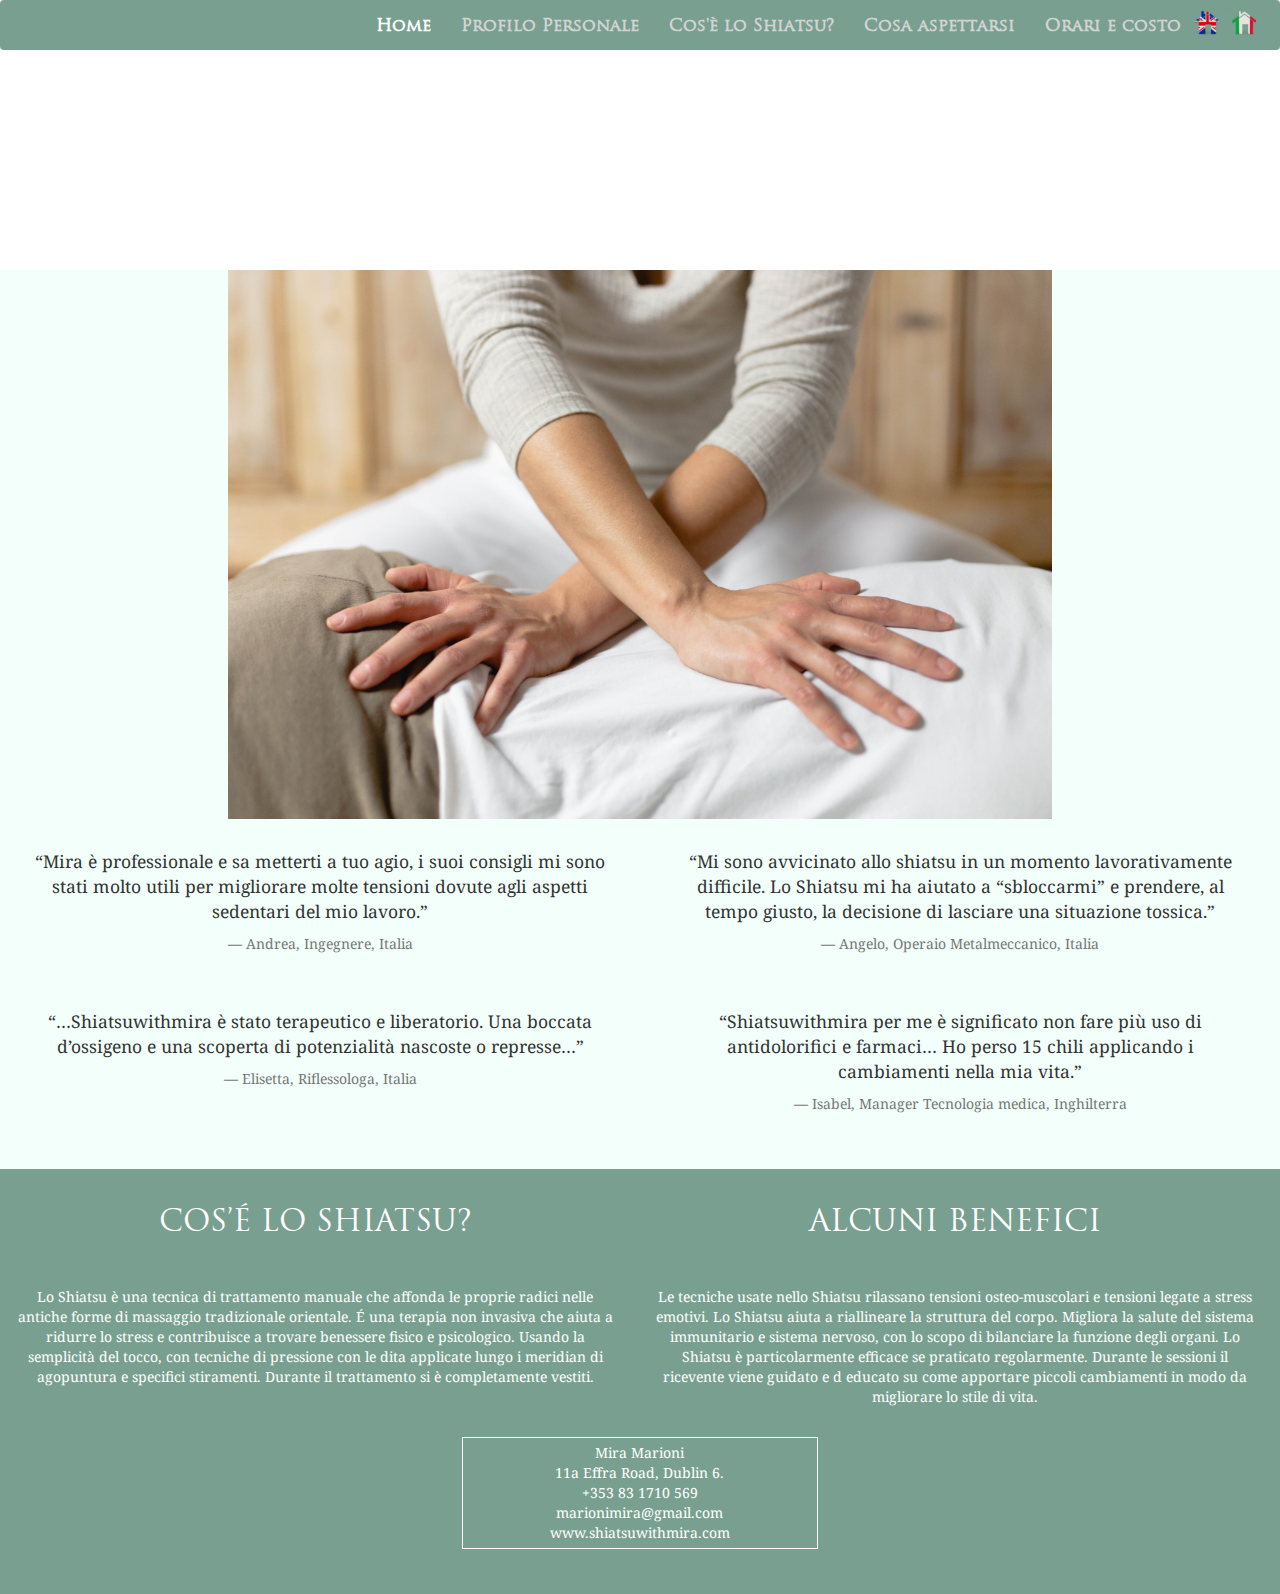
<file: index_it.html>
<!DOCTYPE html>
<html lang="en-us">

<head>
	<meta charset="utf-8">
	<meta name="viewport" content="width=device-width, initial-scale=1.0">
	<title>Shiatsu With Mira </title>
	<link rel="stylesheet" href="https://maxcdn.bootstrapcdn.com/bootstrap/3.3.7/css/bootstrap.min.css">
	<link href="https://fonts.googleapis.com/css?family=Roboto:400,400i,700,700i" rel="stylesheet">
	<link href="https://fonts.googleapis.com/css?family=Dancing+Script|Cinzel" rel="stylesheet">
	<link href="https://fonts.googleapis.com/css?family=Noto+Serif&display=swap" rel="stylesheet">
	<link rel="stylesheet" href="css/style.css">
    <script type="text/javascript" src="js/script.js"></script>
</head>

<body>
	<nav class="navbar navbar-default">
		<div class="container-fluid">
			<div class="navbar-header">
				<button type="button" class="navbar-toggle collapsed" data-toggle="collapse" data-target="#navbar">
                    <span class="sr-only">Toggle navigation</span>
                    <span class="icon-bar"></span>
                    <span class="icon-bar"></span>
                    <span class="icon-bar"></span>
                </button>
			</div>

			<div class="navbar-collapse collapse" id="navbar">
				<ul class="nav navbar-nav navbar-right">
					<li class="active"><a href="index_it.html">Home</a></li>
					<li><a href="about_it.html">Profilo Personale</a></li>
					<li><a href="shiatsu_it.html">Cos'è lo Shiatsu?</a></li>
					<li><a href="expect_it.html">Cosa aspettarsi</a></li>
					<li><a href="contact_it.html">Orari e costo</a></li>
					<li><button class="selectLanguage" onclick="javascript:selectEnglish()"><img src="images/english.png" height="32"></button>
						<button class="selectLanguage" onclick="javascript:selectItalian()"><img src="images/italian.png" height="32"></button>
					</li>
				</ul>
			</div>
		</div>
	</nav>
	<div class="outer">
		<div class="callout-container">
		</div>
	</div>

	<div class="container-wrapper">
		<div class="container-fluid quotes-container content-container">
			<!-- /Testimonials -->
			<section class="quotes">

				<div class="row">
					<div class="col-sm-12 col-md-8 col-md-offset-2">
						<div class="media">

							<div class="media-body">
								<img style="margin-bottom: 20px;" width="100%" src="images/homepage.jpg">
							</div>
							</div>
						</div>
					</div>
					<div class="row">

						<div class="col-sm-12 col-md-6">
							<div class="media">

								<div class="media-body">
									<blockquote class="quote">
										<p>“Mira è professionale e sa metterti a tuo agio, i suoi consigli mi sono stati
											molto utili per migliorare molte tensioni dovute agli aspetti sedentari del
											mio lavoro.”</p>
										<footer>Andrea, Ingegnere, Italia</footer>
									</blockquote>
								</div>
							</div>
							<div class="media">
								<div class="media-body">
									<blockquote class="quote">
										<p>“…Shiatsuwithmira è stato terapeutico e liberatorio.
											Una boccata d’ossigeno e una scoperta di potenzialità nascoste o represse…”
										</p>
										<footer>Elisetta, Riflessologa, Italia</footer>
									</blockquote>
								</div>
							</div>
						</div>
						<div class="col-sm-12 col-md-6">
							<div class="media">

								<div class="media-body">
									<blockquote class="quote">
										<p>“Mi sono avvicinato allo shiatsu in un momento lavorativamente difficile.
											Lo Shiatsu mi ha aiutato a “sbloccarmi” e prendere, al tempo giusto, la
											decisione di lasciare una situazione tossica.”
										</p>
										<footer>Angelo, Operaio Metalmeccanico, Italia</footer>
									</blockquote>
								</div>
							</div>

							<div class="media">
								<div class="media-body">
									<blockquote class="quote">
										<p>“Shiatsuwithmira per me è significato non fare più uso di antidolorifici e
											farmaci…
											Ho perso 15 chili applicando i cambiamenti nella mia vita.”</p>
										<footer>Isabel, Manager Tecnologia medica, Inghilterra</footer>
									</blockquote>
								</div>
							</div>
						</div>
					</div>
			</section>
			<!--/Testimonials-->
		</div>
	</div>
	<div class="container-wrapper">
		<div class="container-fluid about-container content-container">
			<!-- /Shiatsu Benefits -->

			<section class="quotes">
				<div class="row">
					<div class="col-sm-6">
						<div class="media">
							<div class="media-left">
								<div class="page-header">
									<h2 class="text-uppercase"><a href="shiatsu_it.html">COS’É LO SHIATSU?</a></h2>
								</div>
								<p>
									Lo Shiatsu è una tecnica di trattamento manuale che affonda le proprie radici nelle antiche forme di massaggio tradizionale orientale. É una terapia non invasiva che aiuta a ridurre lo stress e contribuisce a trovare benessere fisico e psicologico. Usando la semplicità del tocco, con tecniche di pressione con le dita applicate lungo i meridian di agopuntura e specifici stiramenti.
Durante il trattamento si è completamente vestiti.
								</p>
							</div>
						</div>
					</div>
					<div class="col-sm-6">
						<div class="media">
							<div class="media-left">
								<div class="page-header">
									<h2 class="text-uppercase"><a href="expect_it.html">ALCUNI BENEFICI</a></h2>
								</div>
								<p>
									<p>
										Le tecniche usate nello Shiatsu rilassano tensioni osteo-muscolari e tensioni legate a stress emotivi.
Lo Shiatsu aiuta a riallineare la struttura del corpo. Migliora la salute del sistema immunitario e sistema nervoso, con lo scopo di bilanciare la funzione degli organi.
Lo Shiatsu è particolarmente efficace se praticato regolarmente. Durante le sessioni il ricevente viene guidato e d educato su come apportare piccoli cambiamenti in modo da migliorare lo stile di vita.
									</p>
									</p>
							</div>
						</div>
					</div>
				</div>
				<div class="row">
					<div class="col-md-4 col-md-offset-4">
						<div class="contact-box">
							Mira Marioni<br> 11a Effra Road, Dublin 6.<br> +353 83 1710 569<br>
							<a href="mailto:marionimira@gmail.com">marionimira@gmail.com</a>
							<br>www.shiatsuwithmira.com
                                    </div>
						</div>
					</div>
			</section>
			<!--/Testimonials-->
		</div>
	</div>



	<script src="https://code.jquery.com/jquery-3.2.1.min.js"
		integrity="sha256-hwg4gsxgFZhOsEEamdOYGBf13FyQuiTwlAQgxVSNgt4=" crossorigin="anonymous"></script>
	<script src="https://maxcdn.bootstrapcdn.com/bootstrap/3.3.7/js/bootstrap.min.js"
		integrity="sha384-Tc5IQib027qvyjSMfHjOMaLkfuWVxZxUPnCJA7l2mCWNIpG9mGCD8wGNIcPD7Txa" crossorigin="anonymous">
	</script>
	<script>
		$(document).ready(function() {
            if ($(".callout-container").css("display") == "none") {
            $(".callout-container").css("display", "flex").hide().fadeIn(5000)
            }
        });
	</script>
</body>
</file>
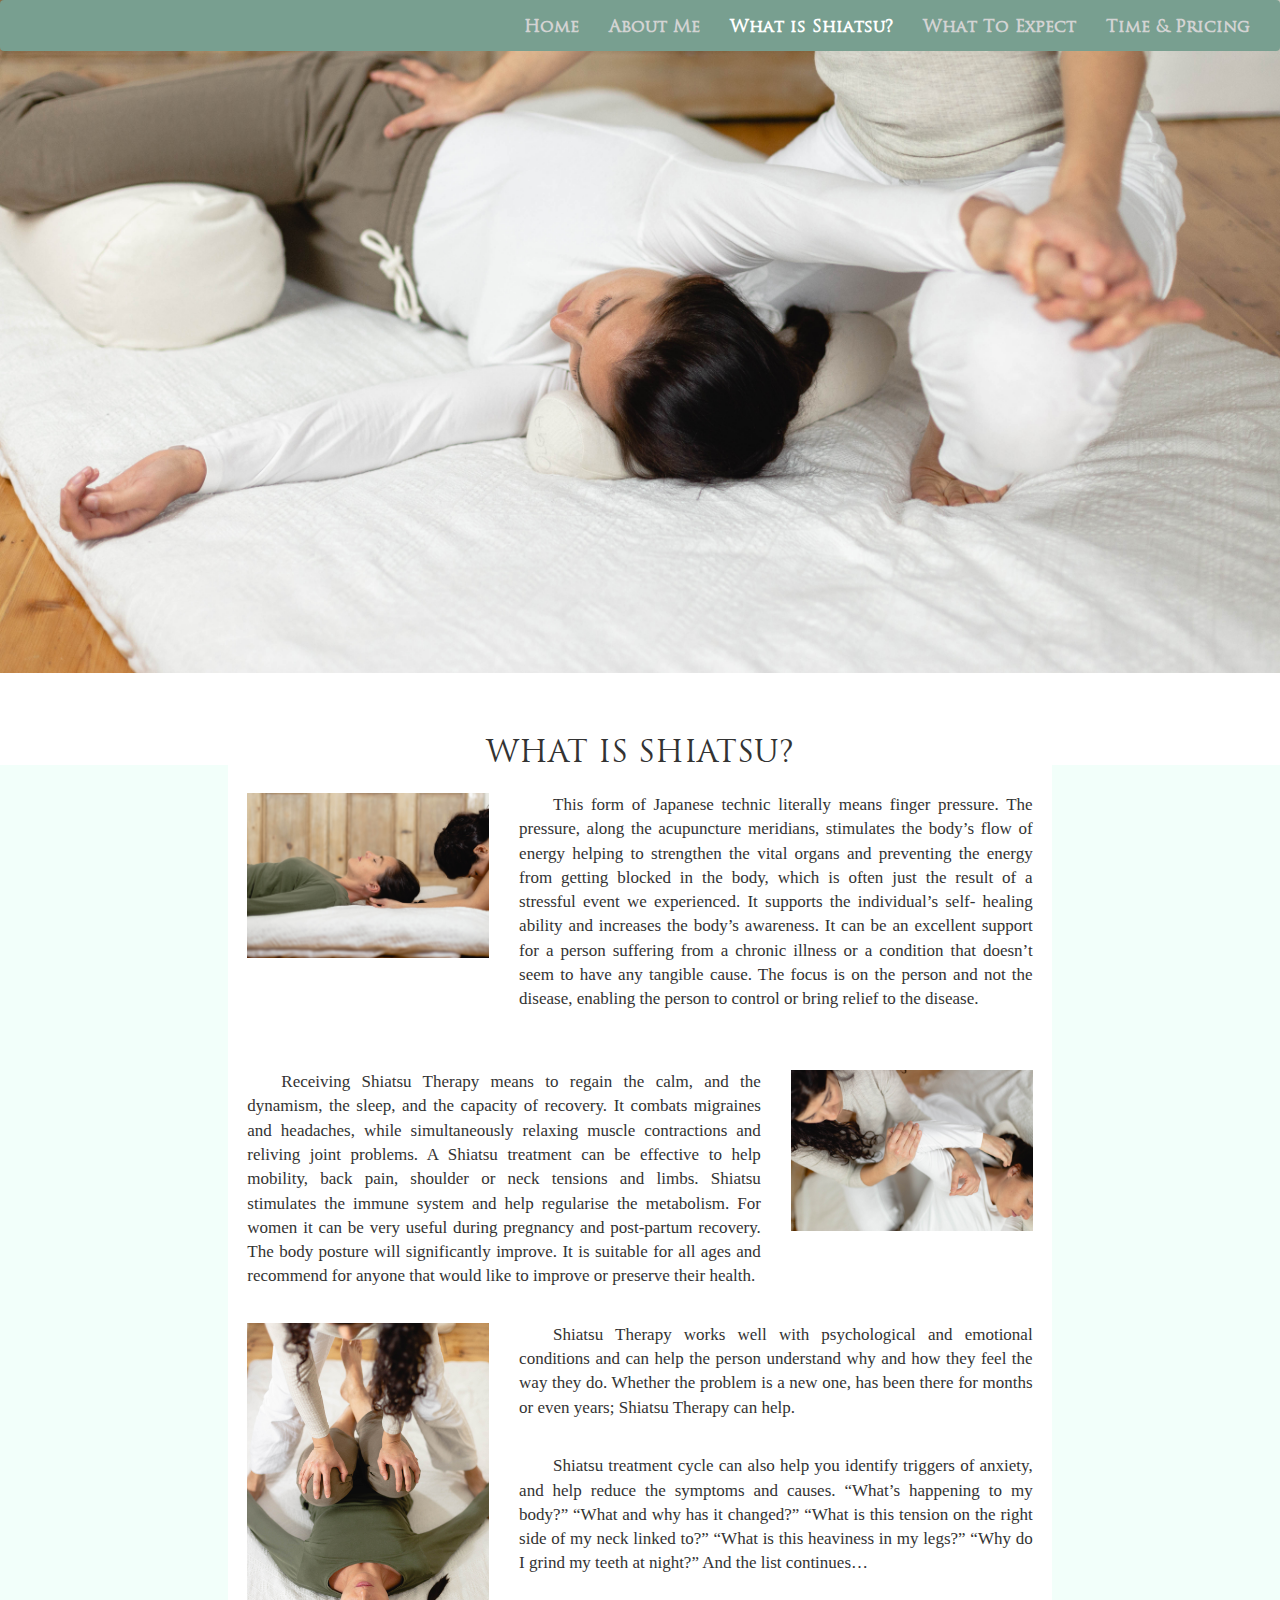
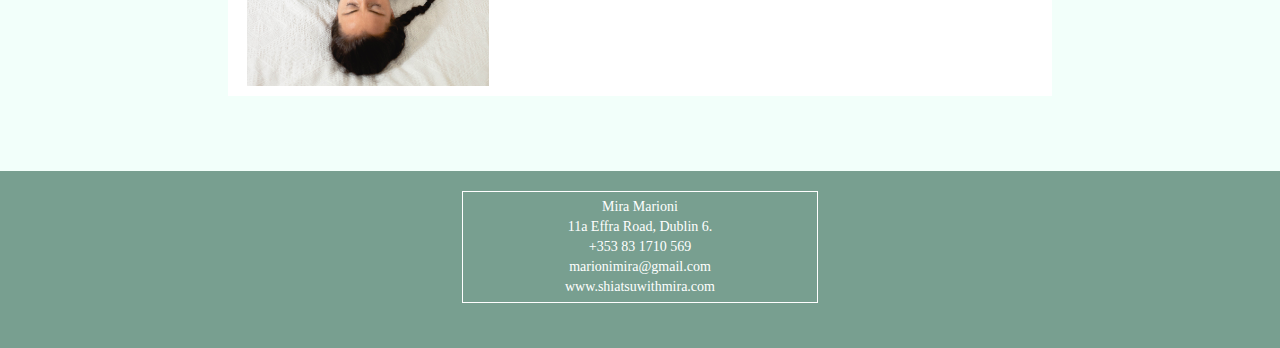
<file: shiatsu.html>
<!DOCTYPE html>
<html lang="en-us">

<head>
	<meta charset="utf-8">
	<meta name="viewport" content="width=device-width, initial-scale=1.0">
	<title>Shiatsu With Mira </title>
	<link rel="stylesheet" href="https://maxcdn.bootstrapcdn.com/bootstrap/3.3.7/css/bootstrap.min.css">
	<link href="https://fonts.googleapis.com/css?family=Roboto:400,400i,700,700i" rel="stylesheet">
	<link href="https://fonts.googleapis.com/css?family=Dancing+Script|Cinzel" rel="stylesheet">
	<link rel="stylesheet" href="css/style.css">
</head>

<body>
	<nav class="navbar navbar-default">
		<div class="container-fluid alert-container hidden-md">
			<div class="row">
				<div class="col-md-6">
				</div>
			</div>
		</div>

		<div class="container-fluid">
			<div class="navbar-header">
				<button type="button" class="navbar-toggle collapsed" data-toggle="collapse" data-target="#navbar">
                    <span class="sr-only">Toggle navigation</span>
                    <span class="icon-bar"></span>
                    <span class="icon-bar"></span>
                    <span class="icon-bar"></span>
                </button>
			</div>

			<div class="navbar-collapse collapse" id="navbar">
				<ul class="nav navbar-nav navbar-right">
					<li><a href="index.html">Home</a></li>
					<li><a href="about.html">About Me</a></li>
					<li class="active"><a href="shiatsu.html">What is Shiatsu?</a></li>
					<li><a href="expect.html">What To Expect</a></li>
					<li><a href="contact.html">Time & Pricing</a></li>
				</ul>
			</div>
		</div>
	</nav>
	</div>
	<!-- /callout -->
	<div class="container-wrapper">
		<div class="container-fluid expect-container content-container">
		</div>
		<div class="container-fluid quotes-container">
			<!-- /Testimonials -->
			<section class="expect">
				<div class="row">
					<div class="col-sm-8 col-sm-offset-2">
						<div class="expect-text">
							<div class="page-header">
								<h2 class="text-uppercase">WHAT IS SHIATSU?</h2>
							</div>
							<div class="row">
								<div class="col-md-4 bm">
									<img width="100%" src="images/what_shiatsu4.jpg">
                                </div>
									<div class="col-md-8">
										<p class="text-justify">
											&emsp;&emsp;This form of Japanese technic literally means finger pressure.
											The pressure, along the acupuncture meridians, stimulates the body’s flow of
											energy helping to strengthen the vital organs and preventing the energy from
											getting blocked in the body, which is often just the result of a stressful
											event we experienced.
											It supports the individual’s self- healing ability and increases the body’s
											awareness. It can be an excellent support for a person suffering from a
											chronic illness or a condition that doesn’t seem to have any tangible cause.
											The focus is on the person and not the disease, enabling the person to
											control or bring relief to the disease.
										</p>
									</div>
								</div><br>
								<div class="row">
                                <div class="col-md-4 hidden-md hidden-lg">
										<img width="100%" src="images/what_shiatsu3.jpg">
                                </div>
                                <br>
									<div class="col-md-8">
										<p class="text-justify">&emsp;&emsp;Receiving Shiatsu Therapy means to regain
											the calm, and the dynamism, the sleep, and the capacity of recovery. It
											combats migraines and headaches, while simultaneously relaxing muscle
											contractions and reliving joint problems.
											A Shiatsu treatment can be effective to help mobility, back pain, shoulder
											or neck tensions and limbs. Shiatsu stimulates the immune system and help
											regularise the metabolism.
											For women it can be very useful during pregnancy and post-partum recovery.
											The body posture will significantly improve. It is suitable for all ages and
											recommend for anyone that would like to improve or preserve their health.
										</p>
									</div>
									<div class="col-md-4 hidden-xs">
										<img width="100%" src="images/what_shiatsu3.jpg">
                                </div><br>
                            </div><br class="hidden-xs">
										<div class="row">
											<div class="col-md-4 bm">
												<img width="100%" src="images/what_shiatsu2.jpg">
                           </div>
												<div class="col-md-8">
													<p class="text-justify">
														&emsp;&emsp;Shiatsu Therapy works well with psychological and
														emotional conditions and can help the person understand why and
														how they feel the way they do. Whether the problem is a new one,
														has been there for months or even years; Shiatsu Therapy can
														help.</p><br />
													<p class="text-justify">&emsp;&emsp;Shiatsu treatment cycle can also help you identify triggers of
														anxiety, and help reduce the symptoms and causes.
														“What’s happening to my body?” “What and why has it changed?”
														“What is this tension on the right side of my neck linked to?”
														“What is this heaviness in my legs?” “Why do I grind my teeth at
														night?” And the list continues…
													</p>
												</div>
											</div>
										</div>
									</div>
								</div>
							</div>

			</section>
		</div>
		<!--/Testimonials-->

		<div class="container-fluid about-container content-container">
			<!-- /Shiatsu Benefits -->
			<div class="row">
				<div class="col-md-4 col-md-offset-4">
					<div class="contact-box">
						Mira Marioni<br> 11a Effra Road, Dublin 6.<br> +353 83 1710 569<br>
						<a href="mailto:marionimira@gmail.com">marionimira@gmail.com</a>
						<br>www.shiatsuwithmira.com
                                    </div>
					</div>
				</div>


				<script src="https://code.jquery.com/jquery-3.2.1.min.js"
					integrity="sha256-hwg4gsxgFZhOsEEamdOYGBf13FyQuiTwlAQgxVSNgt4=" crossorigin="anonymous"></script>
				<script src="https://maxcdn.bootstrapcdn.com/bootstrap/3.3.7/js/bootstrap.min.js"
					integrity="sha384-Tc5IQib027qvyjSMfHjOMaLkfuWVxZxUPnCJA7l2mCWNIpG9mGCD8wGNIcPD7Txa"
					crossorigin="anonymous"></script>
				<script>
					$(document).ready(function() {
            $(".callout-container").css("display", "flex").hide().fadeIn(5000)
        });
				</script>
</body>
</file>
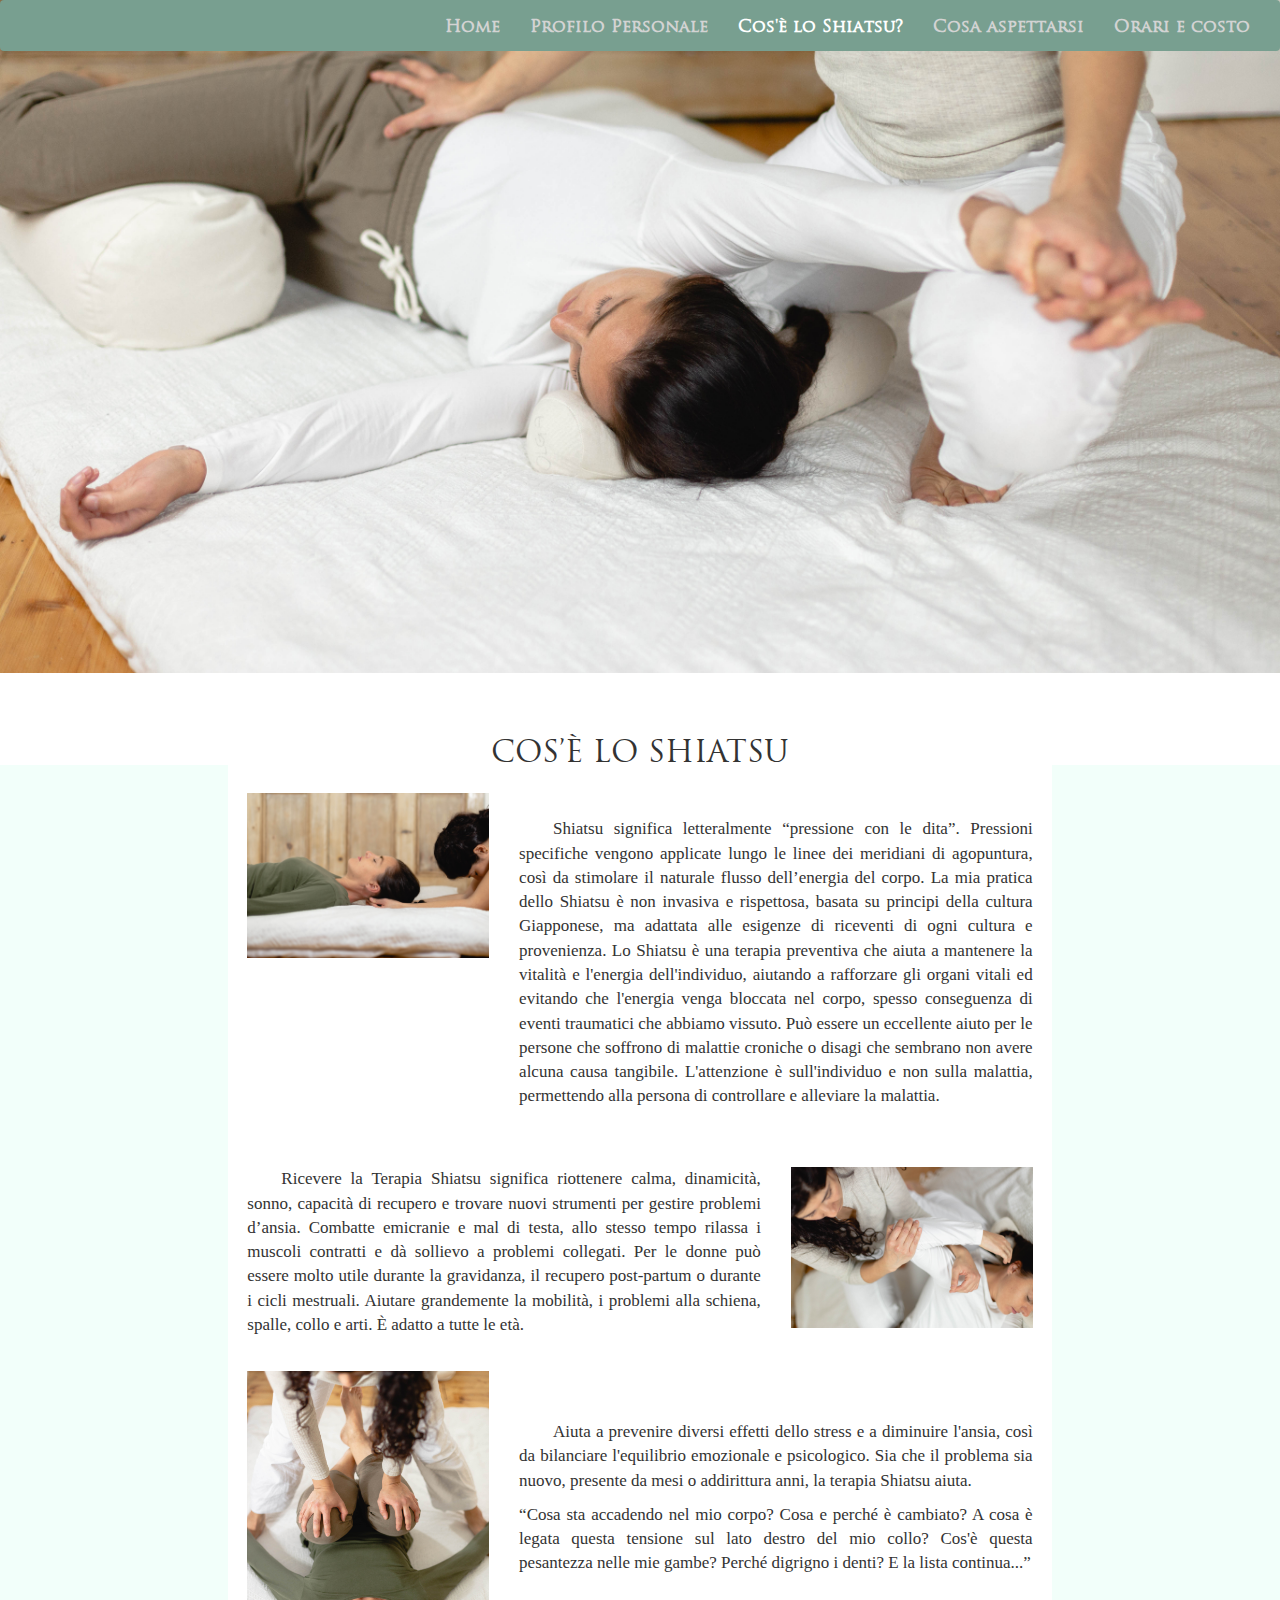
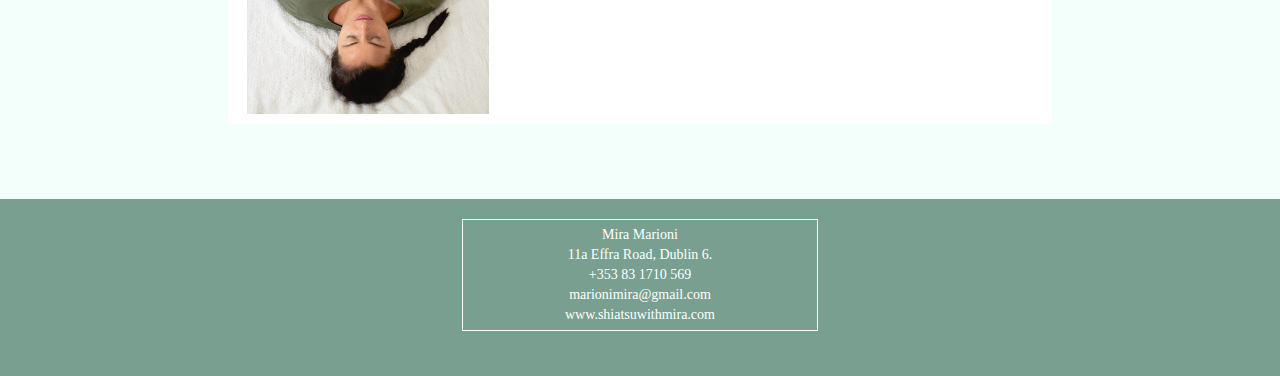
<file: shiatsu_it.html>
<!DOCTYPE html>
<html lang="en-us">

<head>
	<meta charset="utf-8">
	<meta name="viewport" content="width=device-width, initial-scale=1.0">
	<title>Shiatsu With Mira </title>
	<link rel="stylesheet" href="https://maxcdn.bootstrapcdn.com/bootstrap/3.3.7/css/bootstrap.min.css">
	<link href="https://fonts.googleapis.com/css?family=Roboto:400,400i,700,700i" rel="stylesheet">
	<link href="https://fonts.googleapis.com/css?family=Dancing+Script|Cinzel" rel="stylesheet">
	<link rel="stylesheet" href="css/style.css">
</head>

<body>
	<nav class="navbar navbar-default">
		<div class="container-fluid alert-container hidden-md">
			<div class="row">
				<div class="col-md-6">
				</div>
			</div>
		</div>

		<div class="container-fluid">
			<div class="navbar-header">
				<button type="button" class="navbar-toggle collapsed" data-toggle="collapse" data-target="#navbar">
                    <span class="sr-only">Toggle navigation</span>
                    <span class="icon-bar"></span>
                    <span class="icon-bar"></span>
                    <span class="icon-bar"></span>
                </button>
			</div>

			<div class="navbar-collapse collapse" id="navbar">
				<ul class="nav navbar-nav navbar-right">
					<li><a href="index_it.html">Home</a></li>
					<li><a href="about_it.html">Profilo Personale</a></li>
					<li class="active"><a href="shiatsu_it.html">Cos'è lo Shiatsu?</a></li>
					<li><a href="expect_it.html">Cosa aspettarsi</a></li>
					<li><a href="contact_it.html">Orari e costo</a></li>
				</ul>
			</div>
		</div>
	</nav>
	</div>
	<!-- /callout -->
	<div class="container-wrapper">
		<div class="container-fluid expect-container content-container">
		</div>
		<div class="container-fluid quotes-container">
			<!-- /Testimonials -->
			<section class="expect">
				<div class="row">
					<div class="col-sm-8 col-sm-offset-2">
						<div class="expect-text">
							<div class="page-header">
								<h2 class="text-uppercase">COS’È LO SHIATSU</h2>
							</div>
							<div class="row">
								<div class="col-md-4">
									<img width="100%" src="images/what_shiatsu4.jpg">
                                </div>
									<div class="col-md-8"><br>
										<p class="text-justify">
											&emsp;&emsp;Shiatsu significa letteralmente “pressione con le dita”.
											Pressioni specifiche vengono applicate lungo le linee dei meridiani di
											agopuntura, così da stimolare il naturale flusso dell’energia del corpo. La
											mia pratica dello Shiatsu è non invasiva e rispettosa, basata su principi
											della cultura Giapponese, ma adattata alle esigenze di riceventi di ogni
											cultura e provenienza.
											Lo Shiatsu è una terapia preventiva che aiuta a mantenere la vitalità e
											l'energia dell'individuo, aiutando a rafforzare gli organi vitali ed
											evitando che l'energia venga bloccata nel corpo, spesso conseguenza di
											eventi traumatici che abbiamo vissuto.
											Può essere un eccellente aiuto per le persone che soffrono di malattie
											croniche o disagi che sembrano non avere alcuna causa tangibile.
											L'attenzione è sull'individuo e non sulla malattia, permettendo alla persona
											di controllare e alleviare la malattia.
										</p>
									</div>
								</div><br>
								<div class="row">
									<div class="col-md-4 hidden-md hidden-lg">
										<img width="100%" src="images/what_shiatsu3.jpg">
                                </div>
										<br class="hidden-xs">
										<div class="col-md-8">
											<p class="text-justify">&emsp;&emsp;Ricevere la Terapia Shiatsu significa
												riottenere calma, dinamicità, sonno, capacità di recupero e trovare
												nuovi
												strumenti per gestire problemi d’ansia. Combatte emicranie e mal di
												testa,
												allo stesso tempo rilassa i muscoli contratti e dà sollievo a problemi
												collegati. Per le donne può essere molto utile durante la gravidanza, il
												recupero post-partum o durante i cicli mestruali.
												Aiutare grandemente la mobilità, i problemi alla schiena, spalle, collo
												e
												arti.
												È adatto a tutte le età.
											</p>
										</div>
										<div class="col-md-4 hidden-xs">
											<img width="100%" src="images/what_shiatsu3.jpg">
                                </div><br>
                            </div><br class="hidden-xs">
											<div class="row">
												<div class="col-md-4">
													<img width="100%" height="343" src="images/what_shiatsu2.jpg">
                           </div>
													<div class="col-md-8"><br><br>
														<p class="text-justify">
															&emsp;&emsp;Aiuta a prevenire diversi effetti dello stress e
															a
															diminuire l'ansia, così da bilanciare l'equilibrio
															emozionale e
															psicologico. Sia che il problema sia nuovo, presente da mesi
															o
															addirittura anni, la terapia Shiatsu aiuta.</p>
														<p class="text-justify">
															“Cosa sta accadendo nel mio corpo? Cosa e perché è cambiato?
															A
															cosa è legata questa tensione sul lato destro del mio collo?
															Cos'è questa pesantezza nelle mie gambe? Perché digrigno i
															denti? E la lista continua...”
														</p>
													</div>
												</div>
											</div>
										</div>
									</div>
								</div>

			</section>
		</div>
		<!--/Testimonials-->

		<div class="container-fluid about-container content-container">
			<!-- /Shiatsu Benefits -->
			<div class="row">
				<div class="col-md-4 col-md-offset-4">
					<div class="contact-box">
						Mira Marioni<br> 11a Effra Road, Dublin 6.<br> +353 83 1710 569<br>
						<a href="mailto:marionimira@gmail.com">marionimira@gmail.com</a>
						<br>www.shiatsuwithmira.com
                    </div>
					</div>
				</div>


				<script src="https://code.jquery.com/jquery-3.2.1.min.js"
					integrity="sha256-hwg4gsxgFZhOsEEamdOYGBf13FyQuiTwlAQgxVSNgt4=" crossorigin="anonymous"></script>
				<script src="https://maxcdn.bootstrapcdn.com/bootstrap/3.3.7/js/bootstrap.min.js"
					integrity="sha384-Tc5IQib027qvyjSMfHjOMaLkfuWVxZxUPnCJA7l2mCWNIpG9mGCD8wGNIcPD7Txa"
					crossorigin="anonymous"></script>
				<script>
					$(document).ready(function() {
            $(".callout-container").css("display", "flex").hide().fadeIn(5000)
        });
				</script>
</body>
</file>
<file: css/style.css>
body {
    font-family: 'Noto Serif', serif;
}

@font-face {
    font-family: "TrajanPro";
    src:
        local('TrajanPro Regular'),
        local('TrajanPro'),
        url("../fonts/TrajanPro-Regular.ttf");
}

/* Containers */

.aboutpic-container {
    height: 85vh;
    background: url(../images/about.jpg) no-repeat;
    background-size: cover;
    background-position: 0% -75px;
}

.pricing-container {
    height: 123vh;
    width: 50vw;
    margin-left: auto;
    margin-right: auto;
    background: url(../images/pricing.jpg) no-repeat;
    background-size: cover;
    position: relative;
    
}

.pricing-container img {
    width: 100%;
    height: auto;
}

.pricing-content {
    padding: 50px;
    color:white;
}

.pricing-content h1 {
    font-size:6rem;
}

.pricing-box {
    position: absolute;
    width: 90%;
    left: 5%;
    height: 400px;
    bottom: 5%;
    margin-left: auto;
    margin-right: auto;
    border-radius: 5px;
    background: rgba(229, 255, 245, 0.5);
    color: #152019;
    padding-left:.5em
}


.container-wrapper {
    text-align: center;
}

.container-wrapper--red {
    background-color: #f05f40;
    color: white;
}

.outer
{
  height: 30vh;
  width: 100%;
  overflow: hidden;
  
}

.callout-container {
    height: 30vh;
    background: url(../images/new_logo2.png) no-repeat fixed;
    background-size: contain;
    display: none;
    align-items: center;
    justify-content: center;
    position: relative;
    animation-name: hero-zoom;
    animation-duration: 5s;
    animation-fill-mode: forwards;

}

@keyframes hero-zoom {
    from {
        transform: scale(1.0);
    }
    to {
        transform: scale(1.1);
    }
}

.expect-container {
    height: 85vh;
    background: url(../images/what_shiatsu1.jpg) no-repeat;
    background-size: cover;
    background-position: 0% -180px;
}

.whatexpect-container {
    height: 90vh;
    background: url(../images/whatexpect.jpg) no-repeat;
    background-size: cover;
    background-position: 0% -135px;
}

.expect {
    position: relative;
    top: -75px;
}

.expect-text {
    font-size: 1.7rem;
    background: white;
    padding-top: 10px;
    padding-right: 19px;
    padding-bottom: 10px;
    padding-left: 19px;}

.quotes-container {
    background: rgba(229, 255, 245, 0.5);
}

.about-container {
    background: rgb(120, 159, 144);
    color: white;
}

.price-container {
    height: 100vh;
    background: url(../images/aromatherapy.jpg) no-repeat center center;
    background-size: cover;
    position: relative;
}

.opaque-overlay {
    position: absolute;
    top: 0;
    left: 0;
    height: 100%;
    width: 100vw;
    background-color: rgba(0, 0, 0, 0.25);
}

.price-box {
    align-items: center;
    justify-content: center;
    background: rgba(229, 255, 245, 0.5);
    margin-left: auto;
    margin-right: auto;
    padding: 20px;
    width: 80%;
    height: 80%;
    align-items: center;
    justify-content: center;
    font-family: "Noto Serif";
    font-size: 18px;

}

.img-left {
    float: left;
    width: 14%;
    padding: 5px;
}

.img-right {
    float: right;
    width: 14%;
    padding: 5px;
}

.content-container {
    padding-top: 0px;
    padding-bottom: 25px;
}

.extra-bold {
    font-weight: bolder;
    font-size: 19px;
    font-family: Arial, Helvetica, sans-serif
}


/* Navbar */

.navbar {
    /* background-image: url('../images/marble_bg.jpg'); */
    background-color: rgb(120, 159, 144);
    color: #7FFFD4;
    background-position: right;
    text-align: right;
    font-family: TrajanPro;
    margin-bottom: 0;
    position: fixed;
    top: 0;
    left: 0;
    width: 100%;
    z-index: 1;
    border: 0;
}

.navbar-default .navbar-collapse {
    border-color: transparent;
}

.navbar-default .navbar-toggle {
    border: 0;
}

.navbar-default .navbar-toggle:hover {
    background-color: transparent;
}

.navbar-default .navbar-toggle .icon-bar {
    background-color: black;
}

.navbar .navbar-brand {
    font-size: 1.9em;
    font-weight: bold;
    color: #81a1ca;
}

.navbar .navbar-brand:hover {
    color: white;
}

.navbar-default .navbar-nav>li>a {
    font-size: 1.2em;
    font-weight: bold;
    color: lightgray;
}

.navbar-default .navbar-nav>.active>a,
.navbar-default .navbar-nav>.active>a:focus,
.navbar-default .navbar-nav>.active>a:hover {
    color: white;
    background: transparent;
}

.navbar-default .navbar-nav>li>a:focus,
.navbar-default .navbar-nav>li>a:hover {
    color: white;
}

.navbar-btn {
    border: 0;
    border-radius: 16px;
    width: 100px;
    background-color: #f05f40;
    color: white;
}

.navbar-btn:hover {
    background-color: #df4929;
    border-color: #df4929;
    color: white;
}

#cursive-text {
    font-family: 'Dancing Script', cursive;
}

/* Jumbotron */

.jumbotron {
    background-color: transparent;
}


/* Block dividers */

.block-divider {
    width: 75px;
    height: 5px;
    border: 0;
    background-color: #444;
}

.block-divider--orange {
    background-color: #f05f40;
}

.block-divider--white {
    background-color: white;
}

.block-divider--short {
    width: 35px;
}

/* Buttons */

.btn--cta {
    font-weight: bold;
    border-radius: 23px;
    width: 100px;
}

.btn--red {
    color: white;
    background-color: #f05f40;
    border-color: #f05f40;
}

.btn--red:hover,
.btn--red:active,
.btn--red:focus,
.btn--red:active:focus {
    background-color: #df4929;
    border-color: #df4929;
    color: white;
}

/* Alert */

.alert-container .col-xs-12 {
    padding-left: 0;
    padding-right: 0;
}

.site-wide-alert {
    color: #544600;
    background-color: #eec802;
    border-color: #eec802;
    padding: 5px 15px;
    margin-bottom: 0;
    border: 1px solid transparent;
    border-radius: 0;
}

/* Page Headers */

.page-header {
    margin-top: 20px;
    margin-bottom: 0;
    border-bottom: 0;
    text-align: center;
    padding:15px;
    padding-left:15px;
}

h2 {
    font-family: TrajanPro;
}

.page-header h2 {
    margin-top: 0;
}

.price-heading {
    color: white;
    padding-top: 35px;
}

/* Testimonials */

.quotes .page-header {
    margin-bottom: 25px;
}

blockquote.quote {
    border-left: 0;
    text-align: center;
}

blockquote footer {
    text-align: center;
}

.quotefooter {
    text-align: right;
}

/* Features */

.feature {
    text-align: center;
    margin-bottom: 40px;
}

.feature .glyphicon {
    display: block;
    margin-bottom: 20px;
    font-size: 45px;
    line-height: 45px;
}

.feature .btn {
    background-color: white;
    border-color: white;
    border-radius: 15px;
    min-width: 100px;
    font-weight: bold;
    margin-top: 10px;
    color: #f05f40;
}

.contact-box {
    text-align: center;
    padding: 5px;
    border: 1px solid white;
    margin: 20px;
}

a {
    color: white;
}

.mobile {
    display: none;
}

@media (max-width: 840px) {
    .price-box {
        font-size: 2rem;
    }
    .callout-container {
        margin-top: 50px;
        padding-top: 25px;
        background: url(../images/new_logo2.png) no-repeat fixed;
        display: block;
        background-size: 100% auto;
        animation: none;
    }
}

@media (max-width: 800px) and (min-width:500px) {
    .navbar-header {
        float: none;
    }
    .navbar-left,
    .navbar-right {
        float: none !important;
    }
    .navbar-toggle {
        display: block;
    }
    .navbar-collapse {
        border-top: 1px solid transparent;
        box-shadow: inset 0 1px 0 rgba(255, 255, 255, 0.1);
    }
    .navbar-fixed-top {
        top: 0;
        border-width: 0 0 1px;
    }
    .navbar-collapse.collapse {
        display: none!important;
    }
    .navbar-nav {
        float: none!important;
        margin-top: 7.5px;
    }
    .navbar-nav>li {
        float: none;
    }
    .navbar-nav>li>a {
        padding-top: 10px;
        padding-bottom: 10px;
    }
    .collapse.in {
        display: block !important;
    }

    .pricing-container {
        width: 100vw;
        background-size: cover;
        background-position: center;
    }

    .aboutpic-container {
        background-position: center;
    }
    .outer {
        height: 165px;
    }

    .img-left {
        width: 25%;
    }

    .img-right {
        width: 25%;
    }

    .callout-container {
        
        margin-top: 50px;
        padding-top: 25px;
        background: url(../images/new_logo2.png) no-repeat fixed;
        display: block;
        background-size: 100% auto;
        animation: none;
        background-position-y: 50px;
    }

    .whatexpect-container {
        height: 30vh;
        background-size: cover;
        background-position: center;
    }


    .expect-container {
        height: 30vh;
        margin-top: 50px;
        padding-top: 150px;
        background-position: 0 -200px;
    }

    .price-container {
        height: 300vh;
    }

    .jumbotron h1 {
        font-size: 2.5em;
    }

    .desktop {
        display: none;
    }

    .mobile {
        display: block;
    }
}


@media (max-width: 499px) {

    .bm {
        margin-bottom: 20px;
    }

    .aboutpic-container {
        background-position: center;
    }
    .outer {
        height: 115px;
    }

    .img-left {
        width: 25%;
    }

    .img-right {
        width: 25%;
    }

    .callout-container {
        height: 75px;
        margin-top: 50px;
        /* padding-top: 20px; */
        background: url(../images/new_logo2.png) no-repeat fixed;
        background-size: 100%;
        background-position-y: 50px;
        animation: none;
        display: block;
    }

    .pricing-container {
        width: 100vw;
        background-size: cover;
        background-position: center;
    }

    .jumbotron h1 {
        font-size: 1.8em;
    }

    .desktop {
        display: none;
    }

    .mobile {
        display: block;
    }

    .price-box {
        font-size: 1.3rem;
        padding: 10px;
    }

    .quotes .page-header {
        margin-bottom: 5px;
    }

    .expect-container {
        height: 30vh;
        background: url(../images/what_shiatsu1.jpg) no-repeat;
        background-size: cover;
    }

    .whatexpect-container {
    height: 45vh;
    background-size: contain;
    background-position: center;
}

    .price-container {
        height: 150vh;
    }

    .expect {
        position: relative;
        top: 0;
    }

    .expect-text {
        font-size: 1.5rem;
        background: white;
    }
}

.selectLanguage {
    height: 32px;
    width: 32px;
    border: 0;
    background-color: transparent;
    margin-left: -10px;
    margin-right: 10px;
    margin-top: 8px;
    padding: 0;
}

@media (max-width: 1024px) and (min-width: 769px) {
    .navbar-header {
        float: none;
    }
    .navbar-left,
    .navbar-right {
        float: none !important;
    }
    .navbar-toggle {
        display: block;
    }
    .navbar-collapse {
        border-top: 1px solid transparent;
        box-shadow: inset 0 1px 0 rgba(255, 255, 255, 0.1);
    }
    .navbar-fixed-top {
        top: 0;
        border-width: 0 0 1px;
    }
    .navbar-collapse.collapse {
        display: none!important;
    }
    .navbar-nav {
        float: none!important;
        margin-top: 7.5px;
    }
    .navbar-nav>li {
        float: none;
    }
    .navbar-nav>li>a {
        padding-top: 10px;
        padding-bottom: 10px;
    }
    .collapse.in {
        display: block !important;
    }
    .outer {
        height: 415px;
    }
    .callout-container {
        height: 375px;
        margin-top: 50px;
        padding-top: 25px;
        background: url(../images/new_logo2.png) no-repeat fixed;
        display: block;
        background-size: 100% auto;
        animation: none;
    }
}
</file>
